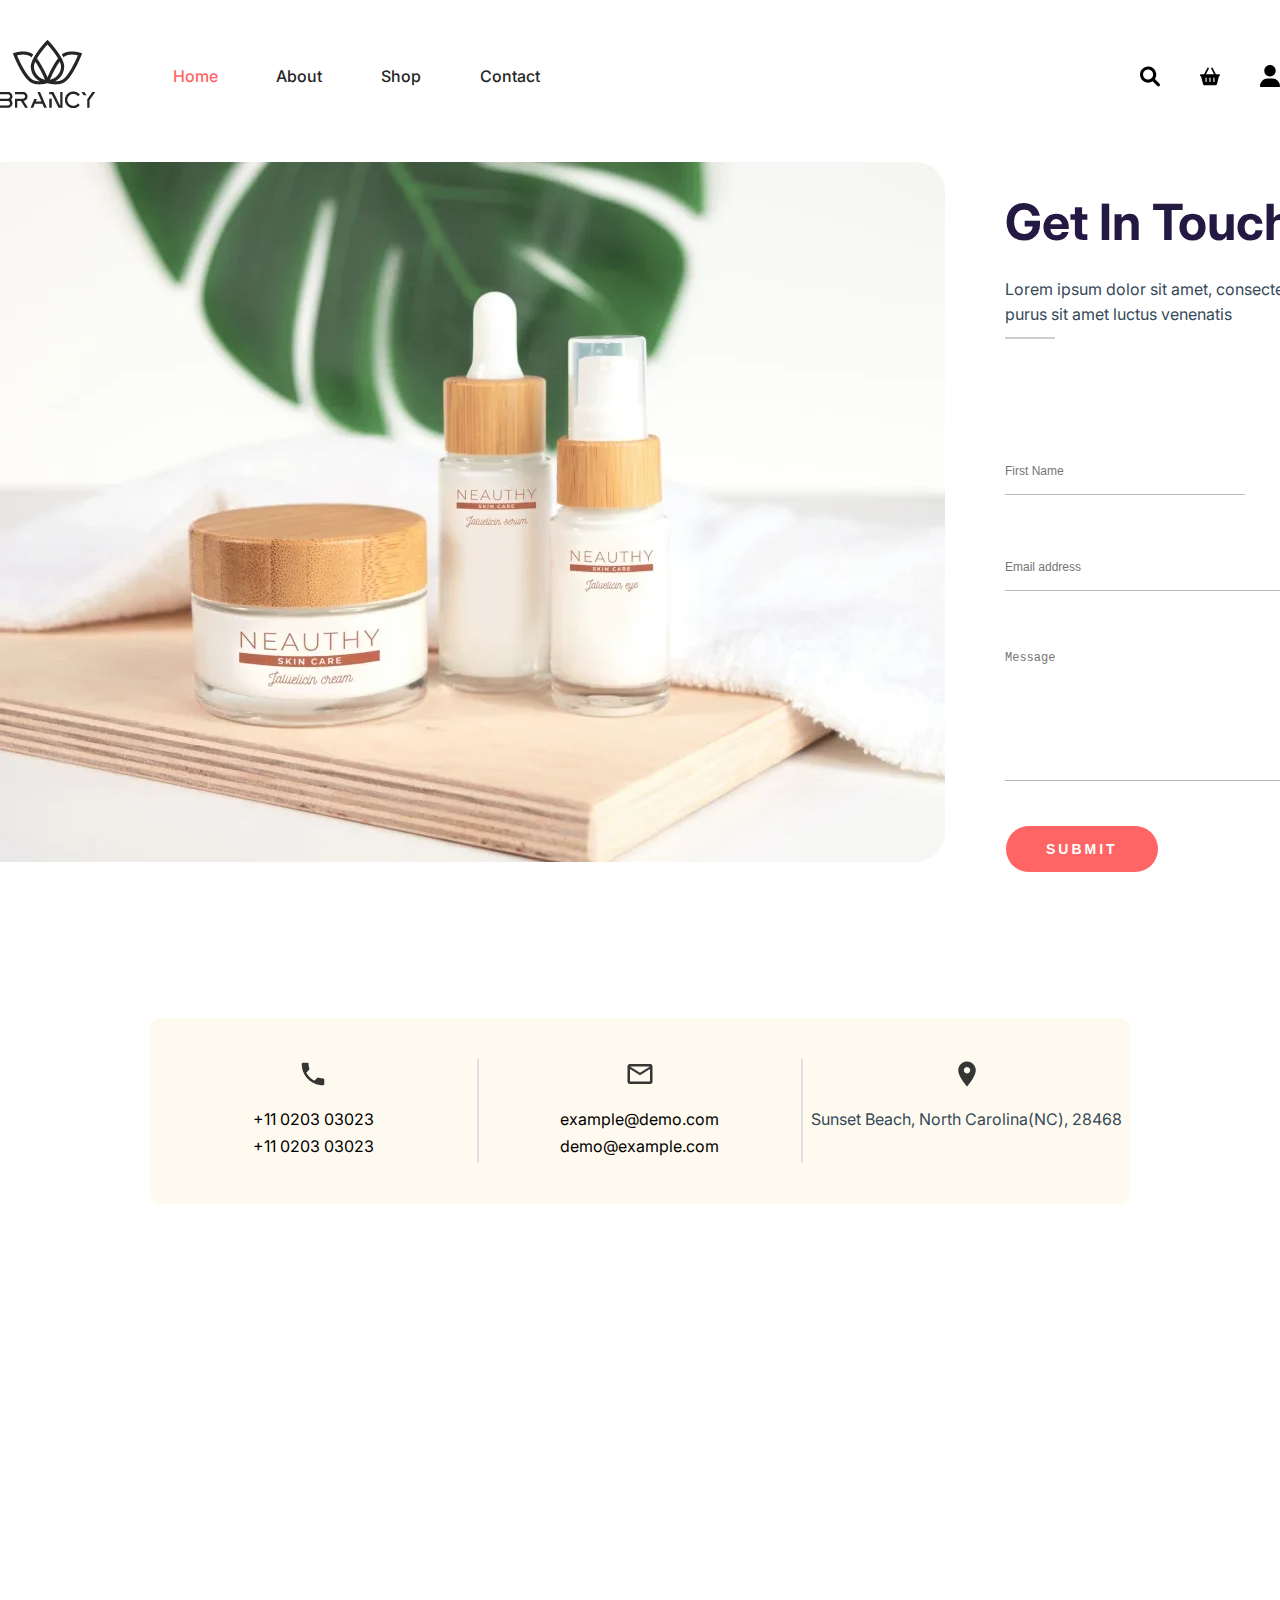
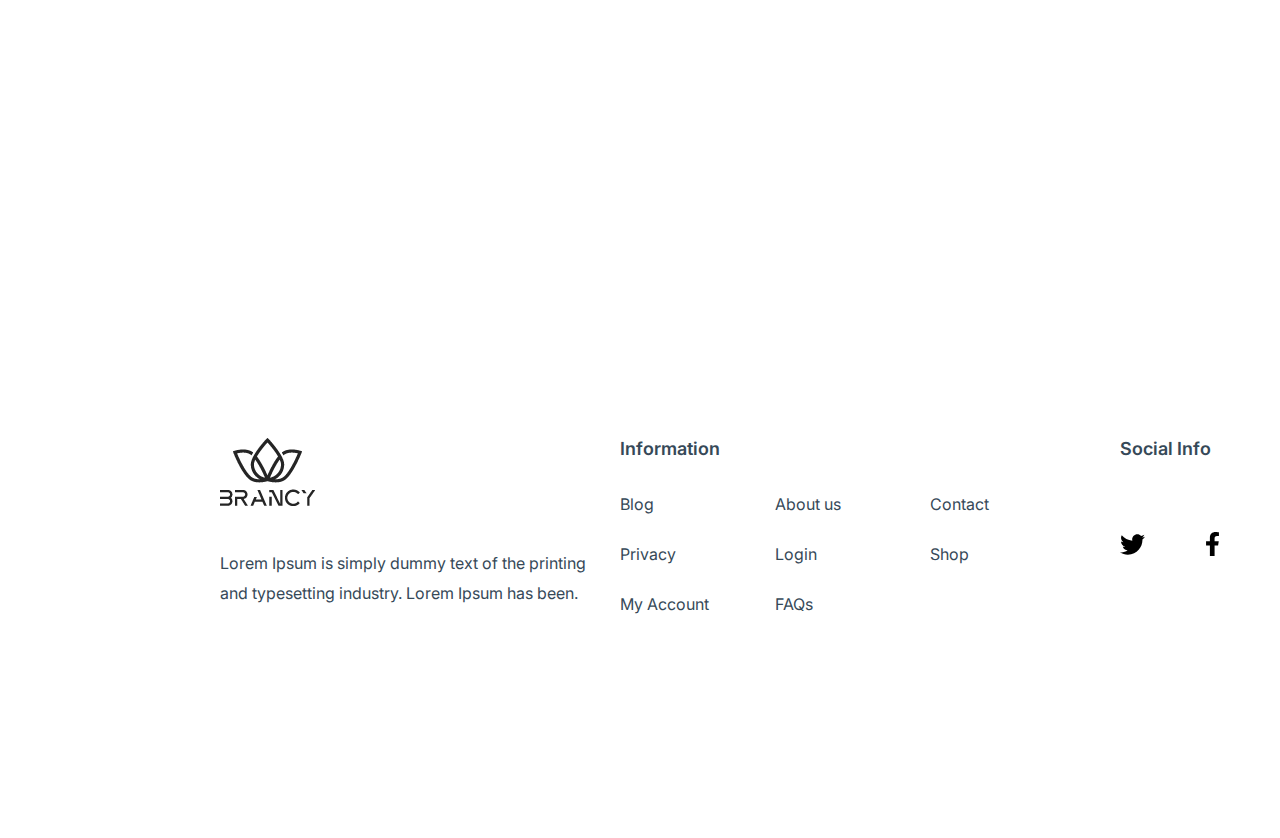
<file: site/contact.html>
<!DOCTYPE html>
<html lang="en">
<head>
    <meta charset="UTF-8">
    <meta http-equiv="X-UA-Compatible" content="IE=edge">
    <meta name="viewport" content="width=device-width, initial-scale=1.0">
    <title>Document</title>
    <link rel="stylesheet" href="css/contact.css">
</head>
<body>
      <!-- START Header Top -->
      <header class="header-top container">
        <div class="header-left">
            <div class="header-logo">
                <img src="img/asset 0.webp" alt="" />
            </div>
            <nav class="header-menu">
                <ul>
                    <li class="active"><a href="/">Home</a></li>
                    <li><a href="About.html">About</a></li>
                    <li><a href="/prodect.html">Shop</a></li>
                    <li><a href="contact.html">Contact</a></li>
                </ul>
            </nav>
        </div>

        <div class="header-right">
            <svg xmlns="http://www.w3.org/2000/svg" viewBox="0 0 512 512">
                <path
                    d="M500.3 443.7l-119.7-119.7c27.22-40.41 40.65-90.9 33.46-144.7C401.8 87.79 326.8 13.32 235.2 1.723C99.01-15.51-15.51 99.01 1.724 235.2c11.6 91.64 86.08 166.7 177.6 178.9c53.8 7.189 104.3-6.236 144.7-33.46l119.7 119.7c15.62 15.62 40.95 15.62 56.57 0C515.9 484.7 515.9 459.3 500.3 443.7zM79.1 208c0-70.58 57.42-128 128-128s128 57.42 128 128c0 70.58-57.42 128-128 128S79.1 278.6 79.1 208z"
                />
            </svg>

            <svg xmlns="http://www.w3.org/2000/svg" viewBox="0 0 576 512">
                <path
                    d="M171.7 191.1H404.3L322.7 35.07C316.6 23.31 321.2 8.821 332.9 2.706C344.7-3.409 359.2 1.167 365.3 12.93L458.4 191.1H544C561.7 191.1 576 206.3 576 223.1C576 241.7 561.7 255.1 544 255.1L492.1 463.5C484.1 492 459.4 512 430 512H145.1C116.6 512 91 492 83.88 463.5L32 255.1C14.33 255.1 0 241.7 0 223.1C0 206.3 14.33 191.1 32 191.1H117.6L210.7 12.93C216.8 1.167 231.3-3.409 243.1 2.706C254.8 8.821 259.4 23.31 253.3 35.07L171.7 191.1zM191.1 303.1C191.1 295.1 184.8 287.1 175.1 287.1C167.2 287.1 159.1 295.1 159.1 303.1V399.1C159.1 408.8 167.2 415.1 175.1 415.1C184.8 415.1 191.1 408.8 191.1 399.1V303.1zM271.1 303.1V399.1C271.1 408.8 279.2 415.1 287.1 415.1C296.8 415.1 304 408.8 304 399.1V303.1C304 295.1 296.8 287.1 287.1 287.1C279.2 287.1 271.1 295.1 271.1 303.1zM416 303.1C416 295.1 408.8 287.1 400 287.1C391.2 287.1 384 295.1 384 303.1V399.1C384 408.8 391.2 415.1 400 415.1C408.8 415.1 416 408.8 416 399.1V303.1z"
                />
            </svg>

            <svg xmlns="http://www.w3.org/2000/svg" viewBox="0 0 448 512">
                <path
                    d="M224 256c70.7 0 128-57.31 128-128s-57.3-128-128-128C153.3 0 96 57.31 96 128S153.3 256 224 256zM274.7 304H173.3C77.61 304 0 381.6 0 477.3c0 19.14 15.52 34.67 34.66 34.67h378.7C432.5 512 448 496.5 448 477.3C448 381.6 370.4 304 274.7 304z"
                />
            </svg>
        </div>
    </header>
    <!-- END Header Top -->
    <!---------End section-contact  ---------->
    <section class="contact">
        <div class="contact-main">
            <div class="contact-img">
                    <img src="img/contact.webp" alt="">
            </div>
                <div class="contact-cont">
                    <div class="contact-top">
                        <h2 class="titile"> get in touch</h2>
                            <p>Lorem ipsum dolor sit amet, consectetur adipiscing aliquam, purus sit amet luctus venenatis</p>
                        <div class="line"></div>
                </div>
                <div class="contact-buttom">
                    <form>
                        <div class="form-row">
                            <div class="forst-n">
                                <input class="forst-name" type="text" placeholder="First Name">
                            </div>
                            <div class="last-n">
                                <input class="last-name" type="text" placeholder="Last Name">
                            </div>
                        </div>
                        <div class="email">

                            <input class="emaill" type="email" placeholder="Email address">
                        </div>
                        <div class="msj">
                            <textarea class="text-msj" placeholder="Message"></textarea>
                        </div>
                        <div class="btn">
                            <button>submit</button>
                        </div>
                    </form>
                </div>
        </div>
    </section>
    <!---------End section-contact  ---------->
    <!---------Start section-p  ---------->
    <section class="contact-zone">
        <div class="container-padding ">
            <div class="container-info">
                <div class="info"> 
                    <img src="img/call.webp" alt="">
                    <a href="#">+11 0203 03023</a>
                    <a href="#">+11 0203 03023</a>
                </div>
                <div class="info">
                    <img src="img/msj.webp" alt="">
                    <a href="#">example@demo.com</a>
                    <a href="#">demo@example.com</a>
                </div>
                <div class="info">
                    <img src="img/loc.webp" alt="">
                    <p>Sunset Beach, North Carolina(NC), 28468</p>
                </div>
            </div>
        </div>
    </section>
    <!---------End section-p  ---------->
    <!---------Start section-map  ---------->
    <section>
        <iframe src="https://www.google.com/maps/embed?pb=!1m23!1m12!1m3!1d50431.941511182566!2d144.99807691479975!3d-37.81355460864125!2m3!1f0!2f0!3f0!3m2!1i1024!2i768!4f13.1!4m8!3e6!4m0!4m5!1s0x6ad646b5d2ba4df7%3A0x4045675218ccd90!2sMelbourne%20Victoria%20Australia!3m2!1d-37.8136276!2d144.96305759999998!5e0!3m2!1sar!2sma!4v1652389994789!5m2!1sar!2sma" width="100%" height="600" style="border:0;" allowfullscreen="" loading="lazy" referrerpolicy="no-referrer-when-downgrade"></iframe>
    </section>
    <!---------End section-map  ---------->
    <!---------Start section-footer  ---------->

    <footer>
        <div class="footer-main">
            <div class="container-padding">
                <dir class="row">
                    <div class="row-right-footer">
                        <div class="row-right-content">
                            <a class="row-logo" href="#">
                                <img src="img/asset 0.webp" alt="">
                            </a>
                            <p class="end-p">Lorem Ipsum is simply dummy text of the printing and typesetting industry. Lorem Ipsum has been.</p>
                        </div>
                    </div>
                    <div class="row-center">
                        <div class="row-center-content">
                            <h4>Information</h4>
                            <ul>
                                <li>
                                    <a href="#">Blog</a>
                                </li>
                                <li>
                                    <a href="#"> About us</a>
                                </li>
                                <li>
                                    <a href="#">Contact</a>
                                </li>
                                <li>
                                    <a href="#">Privacy</a>
                                </li>
                                <li>
                                    <a href="#">Login</a>
                                </li>
                                <li>
                                    <a href="#">Shop</a>
                                </li>
                                <li>
                                    <a href="#">My Account</a>
                                </li>
                                <li>
                                    <a href="#">FAQs</a>
                                </li>
                            </ul>
                        </div>
                    </div>
                    <div class="row-left-footer">
                        <div class="row-left-footer-content">
                            <h4>Social Info</h4>
                        </div>
                        <div class="social">
                            <a class="tw" href="#"><svg xmlns="http://www.w3.org/2000/svg" viewBox="0 0 512 512"><path d="M459.37 151.716c.325 4.548.325 9.097.325 13.645 0 138.72-105.583 298.558-298.558 298.558-59.452 0-114.68-17.219-161.137-47.106 8.447.974 16.568 1.299 25.34 1.299 49.055 0 94.213-16.568 130.274-44.832-46.132-.975-84.792-31.188-98.112-72.772 6.498.974 12.995 1.624 19.818 1.624 9.421 0 18.843-1.3 27.614-3.573-48.081-9.747-84.143-51.98-84.143-102.985v-1.299c13.969 7.797 30.214 12.67 47.431 13.319-28.264-18.843-46.781-51.005-46.781-87.391 0-19.492 5.197-37.36 14.294-52.954 51.655 63.675 129.3 105.258 216.365 109.807-1.624-7.797-2.599-15.918-2.599-24.04 0-57.828 46.782-104.934 104.934-104.934 30.213 0 57.502 12.67 76.67 33.137 23.715-4.548 46.456-13.32 66.599-25.34-7.798 24.366-24.366 44.833-46.132 57.827 21.117-2.273 41.584-8.122 60.426-16.243-14.292 20.791-32.161 39.308-52.628 54.253z"/></svg></a>
                            <a class="fc" href="#"><svg xmlns="http://www.w3.org/2000/svg" viewBox="0 0 320 512"><path d="M279.14 288l14.22-92.66h-88.91v-60.13c0-25.35 12.42-50.06 52.24-50.06h40.42V6.26S260.43 0 225.36 0c-73.22 0-121.08 44.38-121.08 124.72v70.62H22.89V288h81.39v224h100.17V288z"/></svg></a>
                            <a class="pi" href="#"><svg xmlns="http://www.w3.org/2000/svg" viewBox="0 0 384 512"><path d="M204 6.5C101.4 6.5 0 74.9 0 185.6 0 256 39.6 296 63.6 296c9.9 0 15.6-27.6 15.6-35.4 0-9.3-23.7-29.1-23.7-67.8 0-80.4 61.2-137.4 140.4-137.4 68.1 0 118.5 38.7 118.5 109.8 0 53.1-21.3 152.7-90.3 152.7-24.9 0-46.2-18-46.2-43.8 0-37.8 26.4-74.4 26.4-113.4 0-66.2-93.9-54.2-93.9 25.8 0 16.8 2.1 35.4 9.6 50.7-13.8 59.4-42 147.9-42 209.1 0 18.9 2.7 37.5 4.5 56.4 3.4 3.8 1.7 3.4 6.9 1.5 50.4-69 48.6-82.5 71.4-172.8 12.3 23.4 44.1 36 69.3 36 106.2 0 153.9-103.5 153.9-196.8C384 71.3 298.2 6.5 204 6.5z"/></svg></a>
                        </div>
                    </div>
                </dir>
            </div>
        </div>
    </footer>
    <!---------End section-footer ---------->
    <script src="js/jquery-3.6.0.min.js"></script>
        <script>
            $(function(){
                  // Menu Fixed
$(window).scroll(function(){
    if($(window).scrollTop()>=400){
        $('.header-top').addClass("menu-fixed")
    }else{
        $('.header-top').removeClass("menu-fixed")
    }
})
            })
        </script>
</body>
</html>
</file>
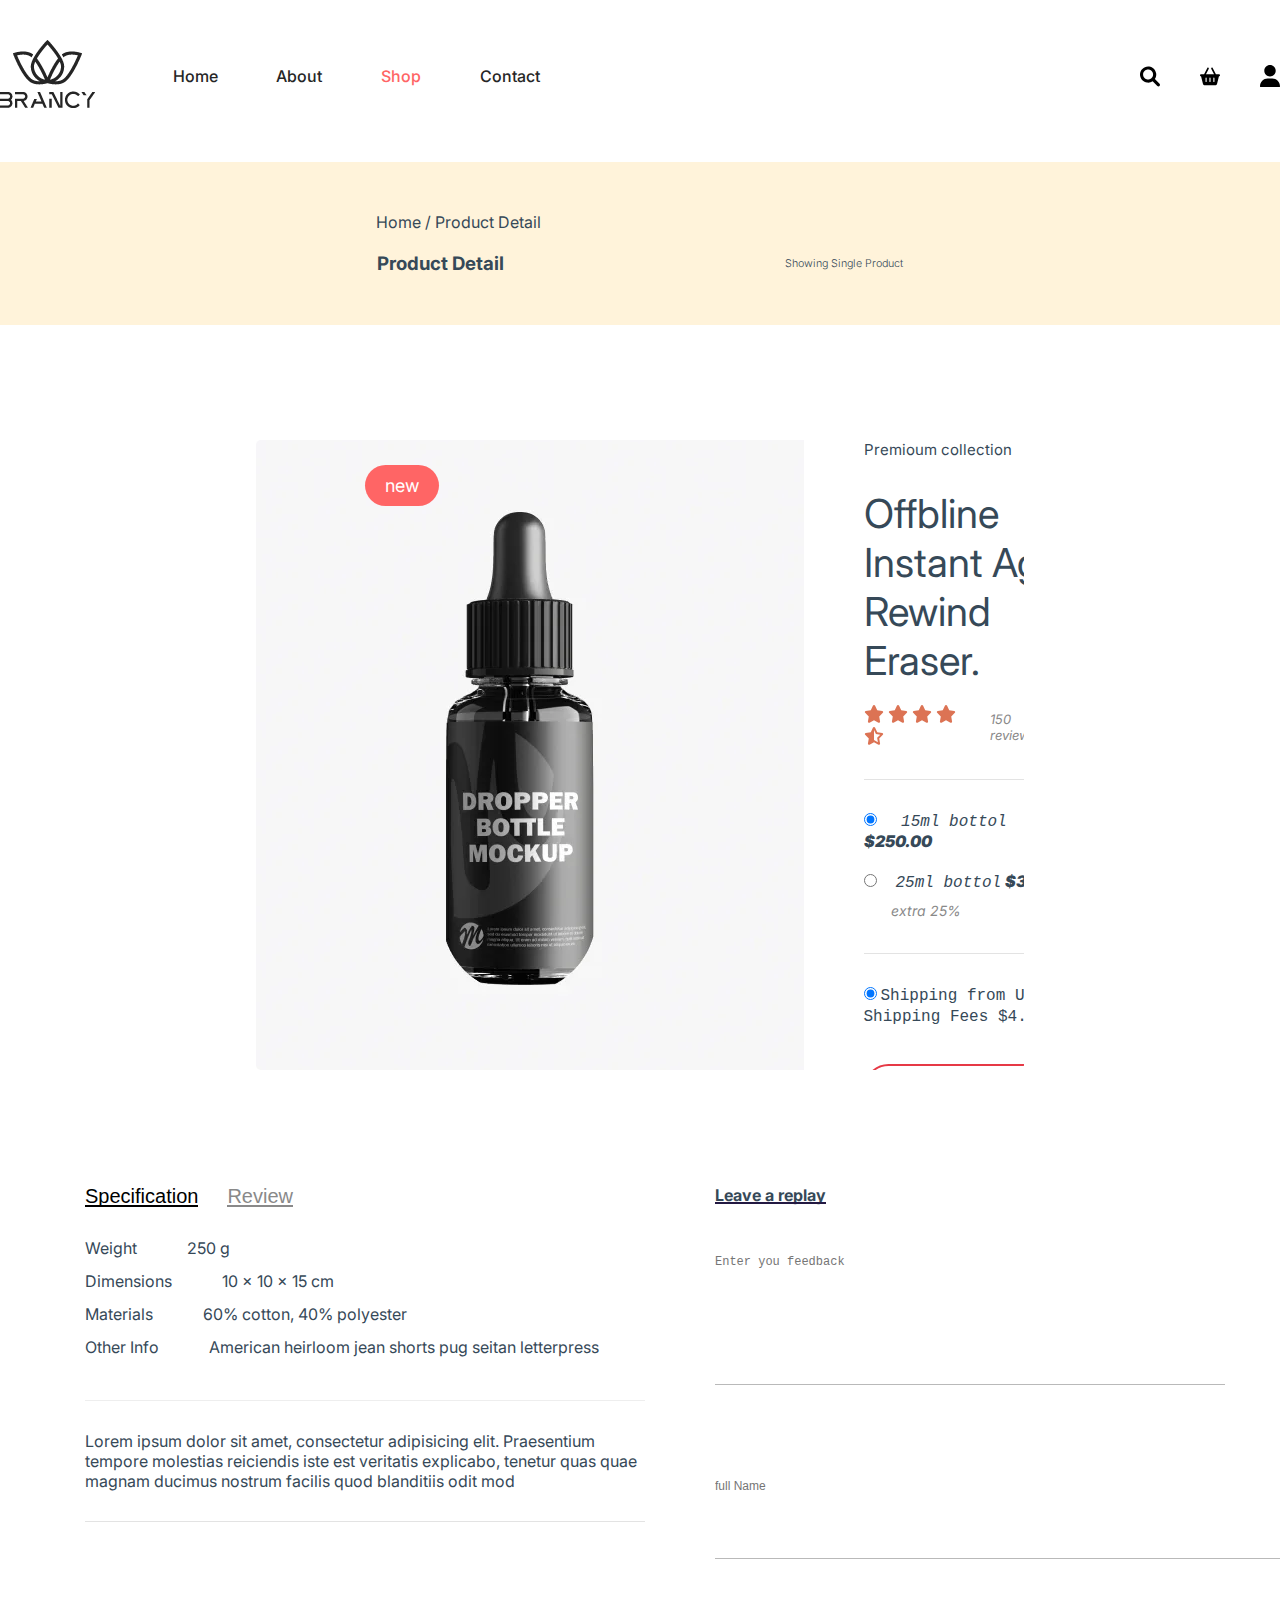
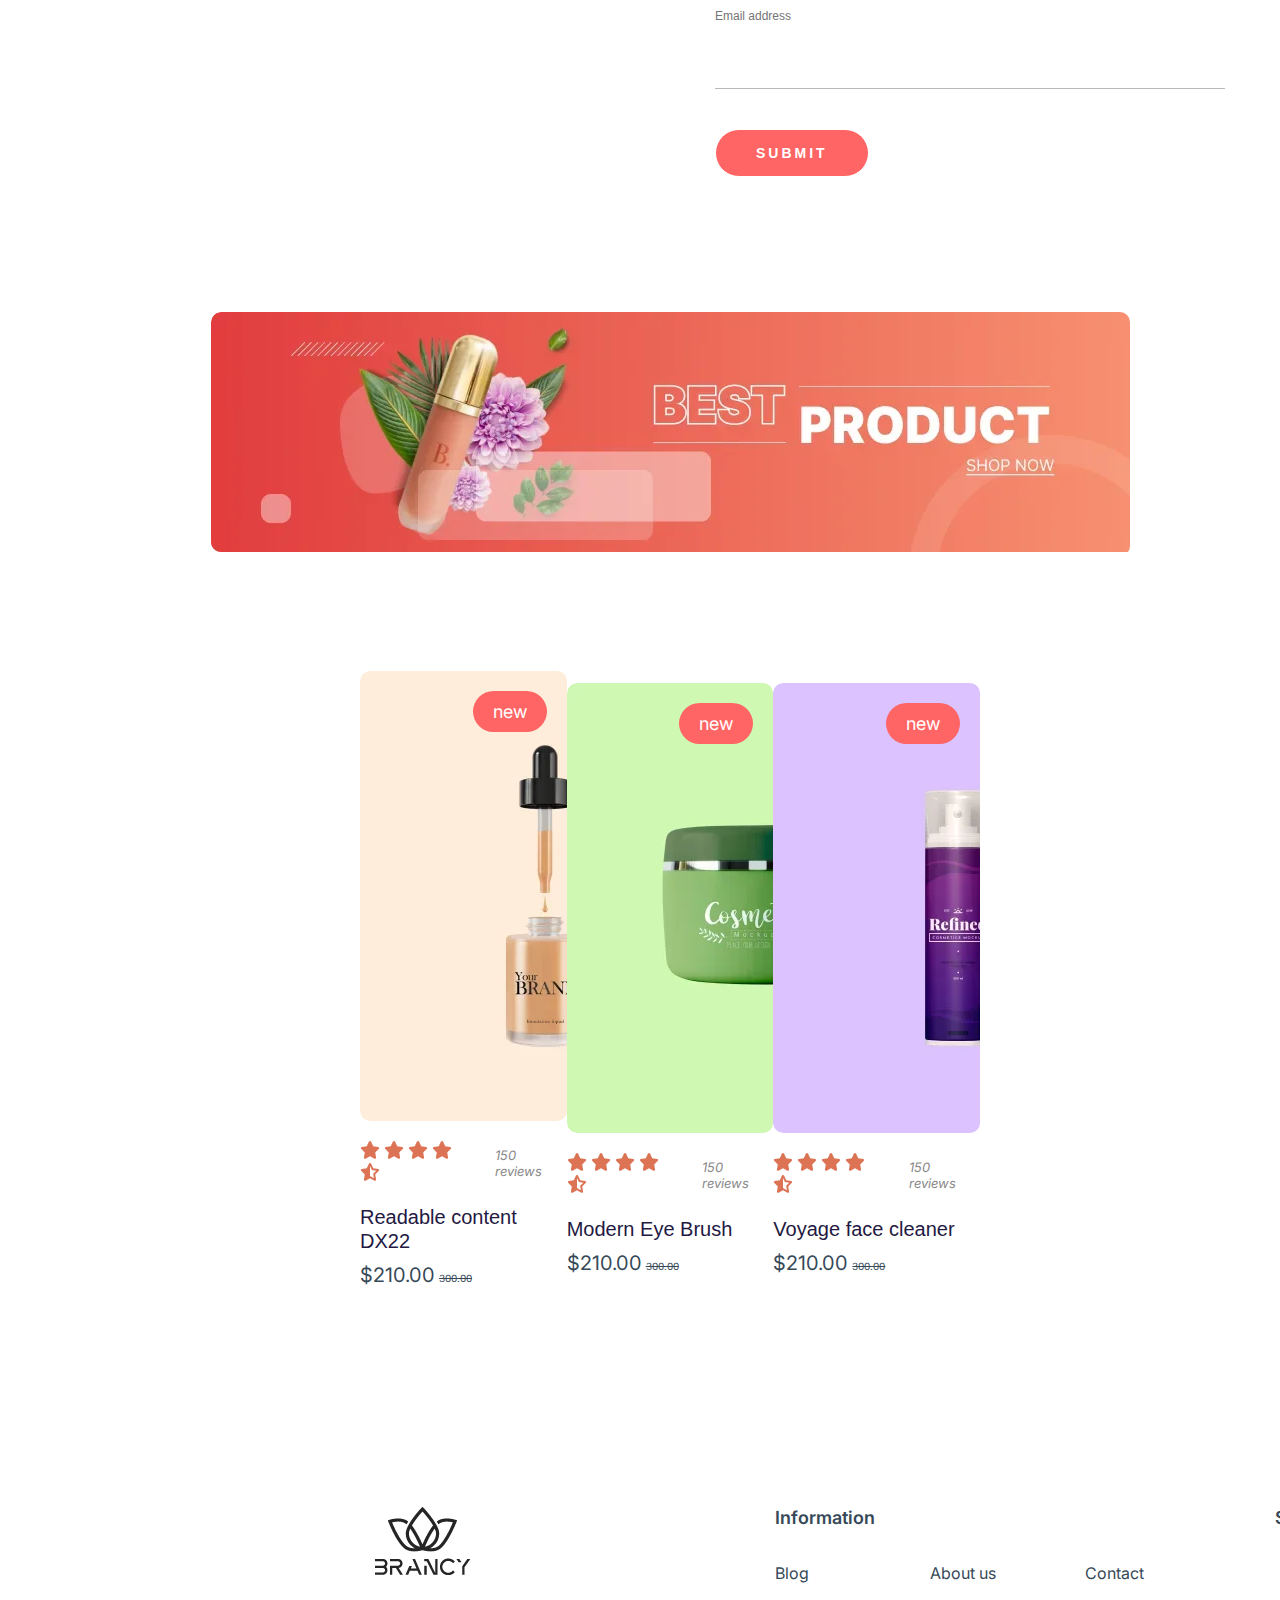
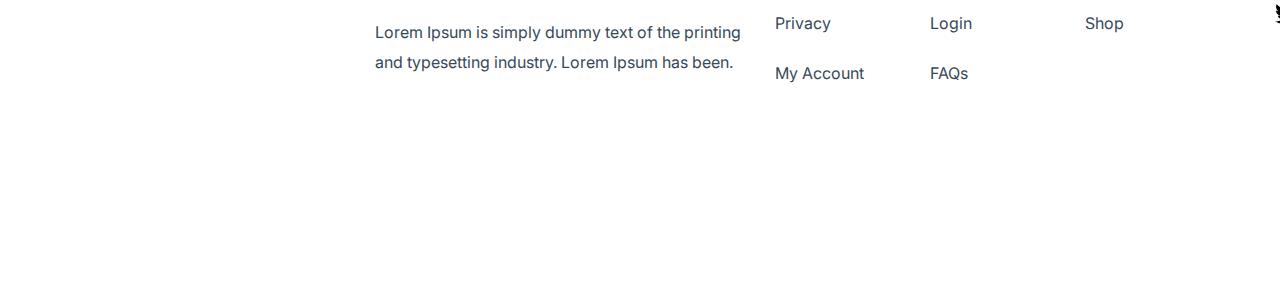
<file: site/prodect.html>
<!DOCTYPE html>
<html lang="en">
<head>
    <meta charset="UTF-8">
    <meta http-equiv="X-UA-Compatible" content="IE=edge">
    <meta name="viewport" content="width=device-width, initial-scale=1.0">
    <title>Document</title>
    <link rel="stylesheet" href="css/prodect.css">
</head>
<body>
    <!-- START Header Top -->
    <header class="header-top container">
        <div class="header-left">
            <div class="header-logo">
                <img src="img/asset 0.webp" alt="" />
            </div>
            <nav class="header-menu">
                <ul>
                    <li><a href="/index.html">Home</a></li>
                    <li><a href="About.html">About</a></li>
                    <li class="active"><a href="/prodect.html">Shop</a></li>
                    <li><a href="contact.html">Contact</a></li>
                </ul>
            </nav>
        </div>

        <div class="header-right">
            <svg xmlns="http://www.w3.org/2000/svg" viewBox="0 0 512 512">
                <path
                    d="M500.3 443.7l-119.7-119.7c27.22-40.41 40.65-90.9 33.46-144.7C401.8 87.79 326.8 13.32 235.2 1.723C99.01-15.51-15.51 99.01 1.724 235.2c11.6 91.64 86.08 166.7 177.6 178.9c53.8 7.189 104.3-6.236 144.7-33.46l119.7 119.7c15.62 15.62 40.95 15.62 56.57 0C515.9 484.7 515.9 459.3 500.3 443.7zM79.1 208c0-70.58 57.42-128 128-128s128 57.42 128 128c0 70.58-57.42 128-128 128S79.1 278.6 79.1 208z"
                />
            </svg>

            <svg xmlns="http://www.w3.org/2000/svg" viewBox="0 0 576 512">
                <path
                    d="M171.7 191.1H404.3L322.7 35.07C316.6 23.31 321.2 8.821 332.9 2.706C344.7-3.409 359.2 1.167 365.3 12.93L458.4 191.1H544C561.7 191.1 576 206.3 576 223.1C576 241.7 561.7 255.1 544 255.1L492.1 463.5C484.1 492 459.4 512 430 512H145.1C116.6 512 91 492 83.88 463.5L32 255.1C14.33 255.1 0 241.7 0 223.1C0 206.3 14.33 191.1 32 191.1H117.6L210.7 12.93C216.8 1.167 231.3-3.409 243.1 2.706C254.8 8.821 259.4 23.31 253.3 35.07L171.7 191.1zM191.1 303.1C191.1 295.1 184.8 287.1 175.1 287.1C167.2 287.1 159.1 295.1 159.1 303.1V399.1C159.1 408.8 167.2 415.1 175.1 415.1C184.8 415.1 191.1 408.8 191.1 399.1V303.1zM271.1 303.1V399.1C271.1 408.8 279.2 415.1 287.1 415.1C296.8 415.1 304 408.8 304 399.1V303.1C304 295.1 296.8 287.1 287.1 287.1C279.2 287.1 271.1 295.1 271.1 303.1zM416 303.1C416 295.1 408.8 287.1 400 287.1C391.2 287.1 384 295.1 384 303.1V399.1C384 408.8 391.2 415.1 400 415.1C408.8 415.1 416 408.8 416 399.1V303.1z"
                />
            </svg>

            <svg xmlns="http://www.w3.org/2000/svg" viewBox="0 0 448 512">
                <path
                    d="M224 256c70.7 0 128-57.31 128-128s-57.3-128-128-128C153.3 0 96 57.31 96 128S153.3 256 224 256zM274.7 304H173.3C77.61 304 0 381.6 0 477.3c0 19.14 15.52 34.67 34.66 34.67h378.7C432.5 512 448 496.5 448 477.3C448 381.6 370.4 304 274.7 304z"
                />
            </svg>
        </div>
    </header>
    <!-- END Header Top -->
    <!-- Start section-color-->
    <section class="spc-top">
        <div class="color">
            <div class="container-padding">
                <div class="T">
                    <a href="">home</a>
                    <span>/</span>
                    <span>Product Detail</span>
                </div>
                <div class="t-flex">
                    <div><h3>Product Detail</h3></div>
                    <div>
                        <h6 class="lm">Showing Single Product</h6>
                    </div>
                </div>
            </div>
        </div>
    </section>
    <section class="spec">
            <div class="popup-prodact">
                <div class="popup-left">
                    <img src="img/b.webp" alt="">
                    <span class="new">new</span>
                </div>
                <div class="popup-right">
                    <h5>Premioum collection</h5>
                    <h3 class="r">Offbline Instant Age Rewind Eraser.</h3>
                    <div class="prodect-reting popup">
                        <div class="stars">
                        <svg xmlns="http://www.w3.org/2000/svg" viewBox="0 0 576 512">><path d="M381.2 150.3L524.9 171.5C536.8 173.2 546.8 181.6 550.6 193.1C554.4 204.7 551.3 217.3 542.7 225.9L438.5 328.1L463.1 474.7C465.1 486.7 460.2 498.9 450.2 506C440.3 513.1 427.2 514 416.5 508.3L288.1 439.8L159.8 508.3C149 514 135.9 513.1 126 506C116.1 498.9 111.1 486.7 113.2 474.7L137.8 328.1L33.58 225.9C24.97 217.3 21.91 204.7 25.69 193.1C29.46 181.6 39.43 173.2 51.42 171.5L195 150.3L259.4 17.97C264.7 6.954 275.9-.0391 288.1-.0391C300.4-.0391 311.6 6.954 316.9 17.97L381.2 150.3z"/></svg>
                        <svg xmlns="http://www.w3.org/2000/svg" viewBox="0 0 576 512">><path d="M381.2 150.3L524.9 171.5C536.8 173.2 546.8 181.6 550.6 193.1C554.4 204.7 551.3 217.3 542.7 225.9L438.5 328.1L463.1 474.7C465.1 486.7 460.2 498.9 450.2 506C440.3 513.1 427.2 514 416.5 508.3L288.1 439.8L159.8 508.3C149 514 135.9 513.1 126 506C116.1 498.9 111.1 486.7 113.2 474.7L137.8 328.1L33.58 225.9C24.97 217.3 21.91 204.7 25.69 193.1C29.46 181.6 39.43 173.2 51.42 171.5L195 150.3L259.4 17.97C264.7 6.954 275.9-.0391 288.1-.0391C300.4-.0391 311.6 6.954 316.9 17.97L381.2 150.3z"/></svg>
                        <svg xmlns="http://www.w3.org/2000/svg" viewBox="0 0 576 512">><path d="M381.2 150.3L524.9 171.5C536.8 173.2 546.8 181.6 550.6 193.1C554.4 204.7 551.3 217.3 542.7 225.9L438.5 328.1L463.1 474.7C465.1 486.7 460.2 498.9 450.2 506C440.3 513.1 427.2 514 416.5 508.3L288.1 439.8L159.8 508.3C149 514 135.9 513.1 126 506C116.1 498.9 111.1 486.7 113.2 474.7L137.8 328.1L33.58 225.9C24.97 217.3 21.91 204.7 25.69 193.1C29.46 181.6 39.43 173.2 51.42 171.5L195 150.3L259.4 17.97C264.7 6.954 275.9-.0391 288.1-.0391C300.4-.0391 311.6 6.954 316.9 17.97L381.2 150.3z"/></svg>
                        <svg xmlns="http://www.w3.org/2000/svg" viewBox="0 0 576 512">><path d="M381.2 150.3L524.9 171.5C536.8 173.2 546.8 181.6 550.6 193.1C554.4 204.7 551.3 217.3 542.7 225.9L438.5 328.1L463.1 474.7C465.1 486.7 460.2 498.9 450.2 506C440.3 513.1 427.2 514 416.5 508.3L288.1 439.8L159.8 508.3C149 514 135.9 513.1 126 506C116.1 498.9 111.1 486.7 113.2 474.7L137.8 328.1L33.58 225.9C24.97 217.3 21.91 204.7 25.69 193.1C29.46 181.6 39.43 173.2 51.42 171.5L195 150.3L259.4 17.97C264.7 6.954 275.9-.0391 288.1-.0391C300.4-.0391 311.6 6.954 316.9 17.97L381.2 150.3z"/></svg>
                        <svg xmlns="http://www.w3.org/2000/svg" viewBox="0 0 576 512"><path d="M463.1 474.7C465.1 486.7 460.2 498.9 450.2 506C440.3 513.1 427.2 514 416.5 508.3L288.1 439.8L159.8 508.3C149 514 135.9 513.1 126 506C116.1 498.9 111.1 486.7 113.2 474.7L137.8 328.1L33.58 225.9C24.97 217.3 21.91 204.7 25.69 193.1C29.46 181.6 39.43 173.2 51.42 171.5L195 150.3L259.4 17.97C264.7 6.954 275.9-.0391 288.1-.0391C300.4-.0391 311.6 6.954 316.9 17.97L381.2 150.3L524.9 171.5C536.8 173.2 546.8 181.6 550.6 193.1C554.4 204.7 551.3 217.3 542.7 225.9L438.5 328.1L463.1 474.7zM288 376.4L288.1 376.3L399.7 435.9L378.4 309.6L469.2 219.8L343.8 201.4L288.1 86.85L288 87.14V376.4z"/></svg>
                        </div>
                        <div class="reviews"> 150 reviews</div>
                    </div>
                    <div class="border">
                        <div class="in">
                            <input type="radio" name="size" checked><samp> 15ml bottol</samp>
                            <span> $250.00</span>
                        </div>
                        <div class="in">
                            <input type="radio" name="size"> <samp> 25ml bottol</samp>
                            <span> $350.00</span>
                            <h6>extra 25%</h6>
                        </div>
                    </div>
                    <div class="a">
                        <input type="radio" checked> <samp>Shipping from USA, Shipping Fees $4.22</samp>
                    </div>
                    <div class="co">
                        <div class="coo">
                            <input type="text" value="01">
                            <div class="plus">+</div>
                            <div class="minus">-</div>
                        </div>
                    </div>
                    <div class="popup-bo">
                        <h4>$254.22</h4>
                        <button class="btn-heart">
                            <svg xmlns="http://www.w3.org/2000/svg"  fill="none" viewBox="0 0 24 24" stroke="currentColor" stroke-width="2">
                                <path stroke-linecap="round" stroke-linejoin="round" d="M4.318 6.318a4.5 4.5 0 000 6.364L12 20.364l7.682-7.682a4.5 4.5 0 00-6.364-6.364L12 7.636l-1.318-1.318a4.5 4.5 0 00-6.364 0z" />
                            </svg>    
                        </button>
                        <button class="add">Add to cart</button>
                    </div>
                </div>
            </div>
    </section>
    <section>
        
        <div class="popup-pro">
            <div class="popup-left">
                <div class="titir-fle">
                <button class="btn-left add active">Specification</button>
                <button class="btn-right add  ">Review</button>
                <div class="hd">
                    <div class="bg-co">
                        <div class="flex-t">
                        <img src="img/fac1.webp" alt="">
                            <div class="fl">
                                    <span>Tomas Dos</span>
                                    <span>Delveloper</span>
                        <div class="prodect-reting popup">
                            <div class="stars">
                            <svg xmlns="http://www.w3.org/2000/svg" viewBox="0 0 576 512">><path d="M381.2 150.3L524.9 171.5C536.8 173.2 546.8 181.6 550.6 193.1C554.4 204.7 551.3 217.3 542.7 225.9L438.5 328.1L463.1 474.7C465.1 486.7 460.2 498.9 450.2 506C440.3 513.1 427.2 514 416.5 508.3L288.1 439.8L159.8 508.3C149 514 135.9 513.1 126 506C116.1 498.9 111.1 486.7 113.2 474.7L137.8 328.1L33.58 225.9C24.97 217.3 21.91 204.7 25.69 193.1C29.46 181.6 39.43 173.2 51.42 171.5L195 150.3L259.4 17.97C264.7 6.954 275.9-.0391 288.1-.0391C300.4-.0391 311.6 6.954 316.9 17.97L381.2 150.3z"/></svg>
                            <svg xmlns="http://www.w3.org/2000/svg" viewBox="0 0 576 512">><path d="M381.2 150.3L524.9 171.5C536.8 173.2 546.8 181.6 550.6 193.1C554.4 204.7 551.3 217.3 542.7 225.9L438.5 328.1L463.1 474.7C465.1 486.7 460.2 498.9 450.2 506C440.3 513.1 427.2 514 416.5 508.3L288.1 439.8L159.8 508.3C149 514 135.9 513.1 126 506C116.1 498.9 111.1 486.7 113.2 474.7L137.8 328.1L33.58 225.9C24.97 217.3 21.91 204.7 25.69 193.1C29.46 181.6 39.43 173.2 51.42 171.5L195 150.3L259.4 17.97C264.7 6.954 275.9-.0391 288.1-.0391C300.4-.0391 311.6 6.954 316.9 17.97L381.2 150.3z"/></svg>
                            <svg xmlns="http://www.w3.org/2000/svg" viewBox="0 0 576 512">><path d="M381.2 150.3L524.9 171.5C536.8 173.2 546.8 181.6 550.6 193.1C554.4 204.7 551.3 217.3 542.7 225.9L438.5 328.1L463.1 474.7C465.1 486.7 460.2 498.9 450.2 506C440.3 513.1 427.2 514 416.5 508.3L288.1 439.8L159.8 508.3C149 514 135.9 513.1 126 506C116.1 498.9 111.1 486.7 113.2 474.7L137.8 328.1L33.58 225.9C24.97 217.3 21.91 204.7 25.69 193.1C29.46 181.6 39.43 173.2 51.42 171.5L195 150.3L259.4 17.97C264.7 6.954 275.9-.0391 288.1-.0391C300.4-.0391 311.6 6.954 316.9 17.97L381.2 150.3z"/></svg>
                            <svg xmlns="http://www.w3.org/2000/svg" viewBox="0 0 576 512">><path d="M381.2 150.3L524.9 171.5C536.8 173.2 546.8 181.6 550.6 193.1C554.4 204.7 551.3 217.3 542.7 225.9L438.5 328.1L463.1 474.7C465.1 486.7 460.2 498.9 450.2 506C440.3 513.1 427.2 514 416.5 508.3L288.1 439.8L159.8 508.3C149 514 135.9 513.1 126 506C116.1 498.9 111.1 486.7 113.2 474.7L137.8 328.1L33.58 225.9C24.97 217.3 21.91 204.7 25.69 193.1C29.46 181.6 39.43 173.2 51.42 171.5L195 150.3L259.4 17.97C264.7 6.954 275.9-.0391 288.1-.0391C300.4-.0391 311.6 6.954 316.9 17.97L381.2 150.3z"/></svg>
                            <svg xmlns="http://www.w3.org/2000/svg" viewBox="0 0 576 512"><path d="M463.1 474.7C465.1 486.7 460.2 498.9 450.2 506C440.3 513.1 427.2 514 416.5 508.3L288.1 439.8L159.8 508.3C149 514 135.9 513.1 126 506C116.1 498.9 111.1 486.7 113.2 474.7L137.8 328.1L33.58 225.9C24.97 217.3 21.91 204.7 25.69 193.1C29.46 181.6 39.43 173.2 51.42 171.5L195 150.3L259.4 17.97C264.7 6.954 275.9-.0391 288.1-.0391C300.4-.0391 311.6 6.954 316.9 17.97L381.2 150.3L524.9 171.5C536.8 173.2 546.8 181.6 550.6 193.1C554.4 204.7 551.3 217.3 542.7 225.9L438.5 328.1L463.1 474.7zM288 376.4L288.1 376.3L399.7 435.9L378.4 309.6L469.2 219.8L343.8 201.4L288.1 86.85L288 87.14V376.4z"/></svg>
                            </div>
                        </div>
                    </div>
                    </div>
                    <p class="mar-bt">Lorem ipsum dolor sit amet, consectetur adipisicing elit. Praesentium tempore molestias reiciendis iste est veritatis explicabo, tenetur quas quae magnam ducimus nostrum facilis quod blanditiis odit mod</p>
                </div>
                <div class="bg-co">
                    <div class="flex-t">
                    <img src="img/fec2.webp" alt="">
                        <div class="fl">
                                <span>Tomas Dos</span>
                                <span>Delveloper</span>
                    <div class="prodect-reting popup">
                        <div class="stars">
                        <svg xmlns="http://www.w3.org/2000/svg" viewBox="0 0 576 512">><path d="M381.2 150.3L524.9 171.5C536.8 173.2 546.8 181.6 550.6 193.1C554.4 204.7 551.3 217.3 542.7 225.9L438.5 328.1L463.1 474.7C465.1 486.7 460.2 498.9 450.2 506C440.3 513.1 427.2 514 416.5 508.3L288.1 439.8L159.8 508.3C149 514 135.9 513.1 126 506C116.1 498.9 111.1 486.7 113.2 474.7L137.8 328.1L33.58 225.9C24.97 217.3 21.91 204.7 25.69 193.1C29.46 181.6 39.43 173.2 51.42 171.5L195 150.3L259.4 17.97C264.7 6.954 275.9-.0391 288.1-.0391C300.4-.0391 311.6 6.954 316.9 17.97L381.2 150.3z"/></svg>
                        <svg xmlns="http://www.w3.org/2000/svg" viewBox="0 0 576 512">><path d="M381.2 150.3L524.9 171.5C536.8 173.2 546.8 181.6 550.6 193.1C554.4 204.7 551.3 217.3 542.7 225.9L438.5 328.1L463.1 474.7C465.1 486.7 460.2 498.9 450.2 506C440.3 513.1 427.2 514 416.5 508.3L288.1 439.8L159.8 508.3C149 514 135.9 513.1 126 506C116.1 498.9 111.1 486.7 113.2 474.7L137.8 328.1L33.58 225.9C24.97 217.3 21.91 204.7 25.69 193.1C29.46 181.6 39.43 173.2 51.42 171.5L195 150.3L259.4 17.97C264.7 6.954 275.9-.0391 288.1-.0391C300.4-.0391 311.6 6.954 316.9 17.97L381.2 150.3z"/></svg>
                        <svg xmlns="http://www.w3.org/2000/svg" viewBox="0 0 576 512">><path d="M381.2 150.3L524.9 171.5C536.8 173.2 546.8 181.6 550.6 193.1C554.4 204.7 551.3 217.3 542.7 225.9L438.5 328.1L463.1 474.7C465.1 486.7 460.2 498.9 450.2 506C440.3 513.1 427.2 514 416.5 508.3L288.1 439.8L159.8 508.3C149 514 135.9 513.1 126 506C116.1 498.9 111.1 486.7 113.2 474.7L137.8 328.1L33.58 225.9C24.97 217.3 21.91 204.7 25.69 193.1C29.46 181.6 39.43 173.2 51.42 171.5L195 150.3L259.4 17.97C264.7 6.954 275.9-.0391 288.1-.0391C300.4-.0391 311.6 6.954 316.9 17.97L381.2 150.3z"/></svg>
                        <svg xmlns="http://www.w3.org/2000/svg" viewBox="0 0 576 512">><path d="M381.2 150.3L524.9 171.5C536.8 173.2 546.8 181.6 550.6 193.1C554.4 204.7 551.3 217.3 542.7 225.9L438.5 328.1L463.1 474.7C465.1 486.7 460.2 498.9 450.2 506C440.3 513.1 427.2 514 416.5 508.3L288.1 439.8L159.8 508.3C149 514 135.9 513.1 126 506C116.1 498.9 111.1 486.7 113.2 474.7L137.8 328.1L33.58 225.9C24.97 217.3 21.91 204.7 25.69 193.1C29.46 181.6 39.43 173.2 51.42 171.5L195 150.3L259.4 17.97C264.7 6.954 275.9-.0391 288.1-.0391C300.4-.0391 311.6 6.954 316.9 17.97L381.2 150.3z"/></svg>
                        <svg xmlns="http://www.w3.org/2000/svg" viewBox="0 0 576 512"><path d="M463.1 474.7C465.1 486.7 460.2 498.9 450.2 506C440.3 513.1 427.2 514 416.5 508.3L288.1 439.8L159.8 508.3C149 514 135.9 513.1 126 506C116.1 498.9 111.1 486.7 113.2 474.7L137.8 328.1L33.58 225.9C24.97 217.3 21.91 204.7 25.69 193.1C29.46 181.6 39.43 173.2 51.42 171.5L195 150.3L259.4 17.97C264.7 6.954 275.9-.0391 288.1-.0391C300.4-.0391 311.6 6.954 316.9 17.97L381.2 150.3L524.9 171.5C536.8 173.2 546.8 181.6 550.6 193.1C554.4 204.7 551.3 217.3 542.7 225.9L438.5 328.1L463.1 474.7zM288 376.4L288.1 376.3L399.7 435.9L378.4 309.6L469.2 219.8L343.8 201.4L288.1 86.85L288 87.14V376.4z"/></svg>
                        </div>
                    </div>
                </div>
                </div>
                <p class="mar-bt">Lorem ipsum dolor sit amet, consectetur adipisicing elit. Praesentium tempore molestias reiciendis iste est veritatis explicabo, tenetur quas quae magnam ducimus nostrum facilis quod blanditiis odit mod</p>
            </div>
            <div class="bg-co">
                <div class="flex-t">
                <img src="img/fac3.webp" alt="">
                    <div class="fl">
                            <span>Tomas Dos</span>
                            <span>Delveloper</span>
                <div class="prodect-reting popup">
                    <div class="stars">
                    <svg xmlns="http://www.w3.org/2000/svg" viewBox="0 0 576 512">><path d="M381.2 150.3L524.9 171.5C536.8 173.2 546.8 181.6 550.6 193.1C554.4 204.7 551.3 217.3 542.7 225.9L438.5 328.1L463.1 474.7C465.1 486.7 460.2 498.9 450.2 506C440.3 513.1 427.2 514 416.5 508.3L288.1 439.8L159.8 508.3C149 514 135.9 513.1 126 506C116.1 498.9 111.1 486.7 113.2 474.7L137.8 328.1L33.58 225.9C24.97 217.3 21.91 204.7 25.69 193.1C29.46 181.6 39.43 173.2 51.42 171.5L195 150.3L259.4 17.97C264.7 6.954 275.9-.0391 288.1-.0391C300.4-.0391 311.6 6.954 316.9 17.97L381.2 150.3z"/></svg>
                    <svg xmlns="http://www.w3.org/2000/svg" viewBox="0 0 576 512">><path d="M381.2 150.3L524.9 171.5C536.8 173.2 546.8 181.6 550.6 193.1C554.4 204.7 551.3 217.3 542.7 225.9L438.5 328.1L463.1 474.7C465.1 486.7 460.2 498.9 450.2 506C440.3 513.1 427.2 514 416.5 508.3L288.1 439.8L159.8 508.3C149 514 135.9 513.1 126 506C116.1 498.9 111.1 486.7 113.2 474.7L137.8 328.1L33.58 225.9C24.97 217.3 21.91 204.7 25.69 193.1C29.46 181.6 39.43 173.2 51.42 171.5L195 150.3L259.4 17.97C264.7 6.954 275.9-.0391 288.1-.0391C300.4-.0391 311.6 6.954 316.9 17.97L381.2 150.3z"/></svg>
                    <svg xmlns="http://www.w3.org/2000/svg" viewBox="0 0 576 512">><path d="M381.2 150.3L524.9 171.5C536.8 173.2 546.8 181.6 550.6 193.1C554.4 204.7 551.3 217.3 542.7 225.9L438.5 328.1L463.1 474.7C465.1 486.7 460.2 498.9 450.2 506C440.3 513.1 427.2 514 416.5 508.3L288.1 439.8L159.8 508.3C149 514 135.9 513.1 126 506C116.1 498.9 111.1 486.7 113.2 474.7L137.8 328.1L33.58 225.9C24.97 217.3 21.91 204.7 25.69 193.1C29.46 181.6 39.43 173.2 51.42 171.5L195 150.3L259.4 17.97C264.7 6.954 275.9-.0391 288.1-.0391C300.4-.0391 311.6 6.954 316.9 17.97L381.2 150.3z"/></svg>
                    <svg xmlns="http://www.w3.org/2000/svg" viewBox="0 0 576 512">><path d="M381.2 150.3L524.9 171.5C536.8 173.2 546.8 181.6 550.6 193.1C554.4 204.7 551.3 217.3 542.7 225.9L438.5 328.1L463.1 474.7C465.1 486.7 460.2 498.9 450.2 506C440.3 513.1 427.2 514 416.5 508.3L288.1 439.8L159.8 508.3C149 514 135.9 513.1 126 506C116.1 498.9 111.1 486.7 113.2 474.7L137.8 328.1L33.58 225.9C24.97 217.3 21.91 204.7 25.69 193.1C29.46 181.6 39.43 173.2 51.42 171.5L195 150.3L259.4 17.97C264.7 6.954 275.9-.0391 288.1-.0391C300.4-.0391 311.6 6.954 316.9 17.97L381.2 150.3z"/></svg>
                    <svg xmlns="http://www.w3.org/2000/svg" viewBox="0 0 576 512"><path d="M463.1 474.7C465.1 486.7 460.2 498.9 450.2 506C440.3 513.1 427.2 514 416.5 508.3L288.1 439.8L159.8 508.3C149 514 135.9 513.1 126 506C116.1 498.9 111.1 486.7 113.2 474.7L137.8 328.1L33.58 225.9C24.97 217.3 21.91 204.7 25.69 193.1C29.46 181.6 39.43 173.2 51.42 171.5L195 150.3L259.4 17.97C264.7 6.954 275.9-.0391 288.1-.0391C300.4-.0391 311.6 6.954 316.9 17.97L381.2 150.3L524.9 171.5C536.8 173.2 546.8 181.6 550.6 193.1C554.4 204.7 551.3 217.3 542.7 225.9L438.5 328.1L463.1 474.7zM288 376.4L288.1 376.3L399.7 435.9L378.4 309.6L469.2 219.8L343.8 201.4L288.1 86.85L288 87.14V376.4z"/></svg>
                    </div>
                </div>
            </div>
            </div>
            <p class="mar-bt">Lorem ipsum dolor sit amet, consectetur adipisicing elit. Praesentium tempore molestias reiciendis iste est veritatis explicabo, tenetur quas quae magnam ducimus nostrum facilis quod blanditiis odit mod</p>
        </div>
                </div>
                <div class="hd-a">
                <div class="list">
                    <ul>
                        <li> <span>Weight</span> <p>250 g</p></li>
                        <li> <span>Dimensions</span> <p>10 x 10 x 15 cm</p></li>
                        <li> <span>Materials</span> <p>60% cotton, 40% polyester</p></li>
                        <li> <span>Other Info</span> <p>American heirloom jean shorts pug seitan letterpress</p></li>
                    </ul>
                </div>
                <p class="br-bu">Lorem ipsum dolor sit amet, consectetur adipisicing elit. Praesentium tempore molestias reiciendis iste est veritatis explicabo, tenetur quas quae magnam ducimus nostrum facilis quod blanditiis odit mod</p>
            </div>
            </div>
        </div>
        <div class="popup-right">
            <h4>Leave a replay</h4>
            <div class="msj">
                <textarea class="text-msj" placeholder="Enter you feedback"></textarea>
            </div>
            <div class="contact-butto">
                <form>
                    <div class="form-row">
                        <div class="forst-n">
                            <input class="Enter-fe" type="text" placeholder="full Name">
                        </div>
                    </div>
            <div class="email">
                <input class="emaill" type="email" placeholder="Email address">
        </div>
                    <div class="btn">
                        <button>submit</button>
                    </div>
                </form>
            </div>
            
        </div>
        </div>
    </section>
    <!--  section-img -->
    <section class="sect-spc">
        <div class="container-padding">
            <div class="cen">
                <a class="aft-bef" href=""> 
                    <img src="img/bg-bt.webp" alt="">
                </a>
            </div>
        </div>
    </section>
<!-- section 0000000000000 -->
<section>
    <div class="container-padding">
        <div class="container-prodect">
            <div class="prodect">
                <div class="prodect-img">
                    <a href="#"><img src="img/rrrr.webp" alt=""></a>
                    <div class="prodect-hov">
                        <div class="prodect-btn">
                        <button class="prodect-expand">   <svg xmlns="http://www.w3.org/2000/svg" viewBox="0 0 512 512"><path d="M208 281.4c-12.5-12.5-32.76-12.5-45.26-.002l-78.06 78.07l-30.06-30.06c-6.125-6.125-14.31-9.367-22.63-9.367c-4.125 0-8.279 .7891-12.25 2.43c-11.97 4.953-19.75 16.62-19.75 29.56v135.1C.0013 501.3 10.75 512 24 512h136c12.94 0 24.63-7.797 29.56-19.75c4.969-11.97 2.219-25.72-6.938-34.87l-30.06-30.06l78.06-78.07c12.5-12.49 12.5-32.75 .002-45.25L208 281.4zM487.1 0h-136c-12.94 0-24.63 7.797-29.56 19.75c-4.969 11.97-2.219 25.72 6.938 34.87l30.06 30.06l-78.06 78.07c-12.5 12.5-12.5 32.76 0 45.26l22.62 22.62c12.5 12.5 32.76 12.5 45.26 0l78.06-78.07l30.06 30.06c9.156 9.141 22.87 11.84 34.87 6.937C504.2 184.6 512 172.9 512 159.1V23.1C512 10.74 501.3 0 487.1 0z"/></svg></button>
                            <button class="btn-add">ADD TO CART</button>
                            <button class="btn-heart">
                                <svg xmlns="http://www.w3.org/2000/svg"  fill="none" viewBox="0 0 24 24" stroke="currentColor" stroke-width="2">
                                    <path stroke-linecap="round" stroke-linejoin="round" d="M4.318 6.318a4.5 4.5 0 000 6.364L12 20.364l7.682-7.682a4.5 4.5 0 00-6.364-6.364L12 7.636l-1.318-1.318a4.5 4.5 0 00-6.364 0z" />
                                </svg>    
                            </button>
                        </div>
                    </div>
                </div>
                    
                <span class="new">new</span>
            
                <div class="info-prodect">
                    <div class="prodect-reting">
                        <div class="stars">
                        <svg xmlns="http://www.w3.org/2000/svg" viewBox="0 0 576 512">><path d="M381.2 150.3L524.9 171.5C536.8 173.2 546.8 181.6 550.6 193.1C554.4 204.7 551.3 217.3 542.7 225.9L438.5 328.1L463.1 474.7C465.1 486.7 460.2 498.9 450.2 506C440.3 513.1 427.2 514 416.5 508.3L288.1 439.8L159.8 508.3C149 514 135.9 513.1 126 506C116.1 498.9 111.1 486.7 113.2 474.7L137.8 328.1L33.58 225.9C24.97 217.3 21.91 204.7 25.69 193.1C29.46 181.6 39.43 173.2 51.42 171.5L195 150.3L259.4 17.97C264.7 6.954 275.9-.0391 288.1-.0391C300.4-.0391 311.6 6.954 316.9 17.97L381.2 150.3z"/></svg>
                        <svg xmlns="http://www.w3.org/2000/svg" viewBox="0 0 576 512">><path d="M381.2 150.3L524.9 171.5C536.8 173.2 546.8 181.6 550.6 193.1C554.4 204.7 551.3 217.3 542.7 225.9L438.5 328.1L463.1 474.7C465.1 486.7 460.2 498.9 450.2 506C440.3 513.1 427.2 514 416.5 508.3L288.1 439.8L159.8 508.3C149 514 135.9 513.1 126 506C116.1 498.9 111.1 486.7 113.2 474.7L137.8 328.1L33.58 225.9C24.97 217.3 21.91 204.7 25.69 193.1C29.46 181.6 39.43 173.2 51.42 171.5L195 150.3L259.4 17.97C264.7 6.954 275.9-.0391 288.1-.0391C300.4-.0391 311.6 6.954 316.9 17.97L381.2 150.3z"/></svg>
                        <svg xmlns="http://www.w3.org/2000/svg" viewBox="0 0 576 512">><path d="M381.2 150.3L524.9 171.5C536.8 173.2 546.8 181.6 550.6 193.1C554.4 204.7 551.3 217.3 542.7 225.9L438.5 328.1L463.1 474.7C465.1 486.7 460.2 498.9 450.2 506C440.3 513.1 427.2 514 416.5 508.3L288.1 439.8L159.8 508.3C149 514 135.9 513.1 126 506C116.1 498.9 111.1 486.7 113.2 474.7L137.8 328.1L33.58 225.9C24.97 217.3 21.91 204.7 25.69 193.1C29.46 181.6 39.43 173.2 51.42 171.5L195 150.3L259.4 17.97C264.7 6.954 275.9-.0391 288.1-.0391C300.4-.0391 311.6 6.954 316.9 17.97L381.2 150.3z"/></svg>
                        <svg xmlns="http://www.w3.org/2000/svg" viewBox="0 0 576 512">><path d="M381.2 150.3L524.9 171.5C536.8 173.2 546.8 181.6 550.6 193.1C554.4 204.7 551.3 217.3 542.7 225.9L438.5 328.1L463.1 474.7C465.1 486.7 460.2 498.9 450.2 506C440.3 513.1 427.2 514 416.5 508.3L288.1 439.8L159.8 508.3C149 514 135.9 513.1 126 506C116.1 498.9 111.1 486.7 113.2 474.7L137.8 328.1L33.58 225.9C24.97 217.3 21.91 204.7 25.69 193.1C29.46 181.6 39.43 173.2 51.42 171.5L195 150.3L259.4 17.97C264.7 6.954 275.9-.0391 288.1-.0391C300.4-.0391 311.6 6.954 316.9 17.97L381.2 150.3z"/></svg>
                        <svg xmlns="http://www.w3.org/2000/svg" viewBox="0 0 576 512"><path d="M463.1 474.7C465.1 486.7 460.2 498.9 450.2 506C440.3 513.1 427.2 514 416.5 508.3L288.1 439.8L159.8 508.3C149 514 135.9 513.1 126 506C116.1 498.9 111.1 486.7 113.2 474.7L137.8 328.1L33.58 225.9C24.97 217.3 21.91 204.7 25.69 193.1C29.46 181.6 39.43 173.2 51.42 171.5L195 150.3L259.4 17.97C264.7 6.954 275.9-.0391 288.1-.0391C300.4-.0391 311.6 6.954 316.9 17.97L381.2 150.3L524.9 171.5C536.8 173.2 546.8 181.6 550.6 193.1C554.4 204.7 551.3 217.3 542.7 225.9L438.5 328.1L463.1 474.7zM288 376.4L288.1 376.3L399.7 435.9L378.4 309.6L469.2 219.8L343.8 201.4L288.1 86.85L288 87.14V376.4z"/></svg>
                        </div>
                        <div class="reviews"> 150 reviews</div>
                    </div>
                    <div class="titile-prodect"> 
                        <h4> <a href="$">Readable content DX22</a></h4>
                    </div>
                    <div>
                        <span class="price-now">$210.00</span>
                        <span class="price-befor">300.00</span>
                    </div>
                    </div>
            </div>
            <div class="prodect">
                <div class="prodect-img">
                    <a href="#"><img src="img/gr.webp" alt=""></a>
                    <div class="prodect-hov">
                        <div class="prodect-btn">
                        <button class="prodect-expand">   <svg xmlns="http://www.w3.org/2000/svg" viewBox="0 0 512 512"><path d="M208 281.4c-12.5-12.5-32.76-12.5-45.26-.002l-78.06 78.07l-30.06-30.06c-6.125-6.125-14.31-9.367-22.63-9.367c-4.125 0-8.279 .7891-12.25 2.43c-11.97 4.953-19.75 16.62-19.75 29.56v135.1C.0013 501.3 10.75 512 24 512h136c12.94 0 24.63-7.797 29.56-19.75c4.969-11.97 2.219-25.72-6.938-34.87l-30.06-30.06l78.06-78.07c12.5-12.49 12.5-32.75 .002-45.25L208 281.4zM487.1 0h-136c-12.94 0-24.63 7.797-29.56 19.75c-4.969 11.97-2.219 25.72 6.938 34.87l30.06 30.06l-78.06 78.07c-12.5 12.5-12.5 32.76 0 45.26l22.62 22.62c12.5 12.5 32.76 12.5 45.26 0l78.06-78.07l30.06 30.06c9.156 9.141 22.87 11.84 34.87 6.937C504.2 184.6 512 172.9 512 159.1V23.1C512 10.74 501.3 0 487.1 0z"/></svg></button>
                            <button class="btn-add">ADD TO CART</button>
                            <button class="btn-heart">
                                <svg xmlns="http://www.w3.org/2000/svg"  fill="none" viewBox="0 0 24 24" stroke="currentColor" stroke-width="2">
                                    <path stroke-linecap="round" stroke-linejoin="round" d="M4.318 6.318a4.5 4.5 0 000 6.364L12 20.364l7.682-7.682a4.5 4.5 0 00-6.364-6.364L12 7.636l-1.318-1.318a4.5 4.5 0 00-6.364 0z" />
                                </svg>    
                            </button>
                        </div>
                    </div>
                </div>
                <span class="new">new</span>
                <div class="info-prodect">
                    <div class="prodect-reting">
                        <div class="stars">
                        <svg xmlns="http://www.w3.org/2000/svg" viewBox="0 0 576 512">><path d="M381.2 150.3L524.9 171.5C536.8 173.2 546.8 181.6 550.6 193.1C554.4 204.7 551.3 217.3 542.7 225.9L438.5 328.1L463.1 474.7C465.1 486.7 460.2 498.9 450.2 506C440.3 513.1 427.2 514 416.5 508.3L288.1 439.8L159.8 508.3C149 514 135.9 513.1 126 506C116.1 498.9 111.1 486.7 113.2 474.7L137.8 328.1L33.58 225.9C24.97 217.3 21.91 204.7 25.69 193.1C29.46 181.6 39.43 173.2 51.42 171.5L195 150.3L259.4 17.97C264.7 6.954 275.9-.0391 288.1-.0391C300.4-.0391 311.6 6.954 316.9 17.97L381.2 150.3z"/></svg>
                        <svg xmlns="http://www.w3.org/2000/svg" viewBox="0 0 576 512">><path d="M381.2 150.3L524.9 171.5C536.8 173.2 546.8 181.6 550.6 193.1C554.4 204.7 551.3 217.3 542.7 225.9L438.5 328.1L463.1 474.7C465.1 486.7 460.2 498.9 450.2 506C440.3 513.1 427.2 514 416.5 508.3L288.1 439.8L159.8 508.3C149 514 135.9 513.1 126 506C116.1 498.9 111.1 486.7 113.2 474.7L137.8 328.1L33.58 225.9C24.97 217.3 21.91 204.7 25.69 193.1C29.46 181.6 39.43 173.2 51.42 171.5L195 150.3L259.4 17.97C264.7 6.954 275.9-.0391 288.1-.0391C300.4-.0391 311.6 6.954 316.9 17.97L381.2 150.3z"/></svg>
                        <svg xmlns="http://www.w3.org/2000/svg" viewBox="0 0 576 512">><path d="M381.2 150.3L524.9 171.5C536.8 173.2 546.8 181.6 550.6 193.1C554.4 204.7 551.3 217.3 542.7 225.9L438.5 328.1L463.1 474.7C465.1 486.7 460.2 498.9 450.2 506C440.3 513.1 427.2 514 416.5 508.3L288.1 439.8L159.8 508.3C149 514 135.9 513.1 126 506C116.1 498.9 111.1 486.7 113.2 474.7L137.8 328.1L33.58 225.9C24.97 217.3 21.91 204.7 25.69 193.1C29.46 181.6 39.43 173.2 51.42 171.5L195 150.3L259.4 17.97C264.7 6.954 275.9-.0391 288.1-.0391C300.4-.0391 311.6 6.954 316.9 17.97L381.2 150.3z"/></svg>
                        <svg xmlns="http://www.w3.org/2000/svg" viewBox="0 0 576 512">><path d="M381.2 150.3L524.9 171.5C536.8 173.2 546.8 181.6 550.6 193.1C554.4 204.7 551.3 217.3 542.7 225.9L438.5 328.1L463.1 474.7C465.1 486.7 460.2 498.9 450.2 506C440.3 513.1 427.2 514 416.5 508.3L288.1 439.8L159.8 508.3C149 514 135.9 513.1 126 506C116.1 498.9 111.1 486.7 113.2 474.7L137.8 328.1L33.58 225.9C24.97 217.3 21.91 204.7 25.69 193.1C29.46 181.6 39.43 173.2 51.42 171.5L195 150.3L259.4 17.97C264.7 6.954 275.9-.0391 288.1-.0391C300.4-.0391 311.6 6.954 316.9 17.97L381.2 150.3z"/></svg>
                        <svg xmlns="http://www.w3.org/2000/svg" viewBox="0 0 576 512"><path d="M463.1 474.7C465.1 486.7 460.2 498.9 450.2 506C440.3 513.1 427.2 514 416.5 508.3L288.1 439.8L159.8 508.3C149 514 135.9 513.1 126 506C116.1 498.9 111.1 486.7 113.2 474.7L137.8 328.1L33.58 225.9C24.97 217.3 21.91 204.7 25.69 193.1C29.46 181.6 39.43 173.2 51.42 171.5L195 150.3L259.4 17.97C264.7 6.954 275.9-.0391 288.1-.0391C300.4-.0391 311.6 6.954 316.9 17.97L381.2 150.3L524.9 171.5C536.8 173.2 546.8 181.6 550.6 193.1C554.4 204.7 551.3 217.3 542.7 225.9L438.5 328.1L463.1 474.7zM288 376.4L288.1 376.3L399.7 435.9L378.4 309.6L469.2 219.8L343.8 201.4L288.1 86.85L288 87.14V376.4z"/></svg>
                        </div>
                        <div class="reviews"> 150 reviews</div>
                    </div>
                    <div class="titile-prodect"> 
                        <h4> <a href="$">Modern Eye Brush</a></h4>
                    </div>
                    <div>
                        <span class="price-now">$210.00</span>
                        <span class="price-befor">300.00</span>
                    </div>
                    </div>
            </div>
            <div class="prodect">
                <div class="prodect-img">
                    <a href="#"><img src="img/ee.webp" alt=""></a>
                    <div class="prodect-hov">
                        <div class="prodect-btn">
                        <button class="prodect-expand">   <svg xmlns="http://www.w3.org/2000/svg" viewBox="0 0 512 512"><path d="M208 281.4c-12.5-12.5-32.76-12.5-45.26-.002l-78.06 78.07l-30.06-30.06c-6.125-6.125-14.31-9.367-22.63-9.367c-4.125 0-8.279 .7891-12.25 2.43c-11.97 4.953-19.75 16.62-19.75 29.56v135.1C.0013 501.3 10.75 512 24 512h136c12.94 0 24.63-7.797 29.56-19.75c4.969-11.97 2.219-25.72-6.938-34.87l-30.06-30.06l78.06-78.07c12.5-12.49 12.5-32.75 .002-45.25L208 281.4zM487.1 0h-136c-12.94 0-24.63 7.797-29.56 19.75c-4.969 11.97-2.219 25.72 6.938 34.87l30.06 30.06l-78.06 78.07c-12.5 12.5-12.5 32.76 0 45.26l22.62 22.62c12.5 12.5 32.76 12.5 45.26 0l78.06-78.07l30.06 30.06c9.156 9.141 22.87 11.84 34.87 6.937C504.2 184.6 512 172.9 512 159.1V23.1C512 10.74 501.3 0 487.1 0z"/></svg></button>
                            <button class="btn-add">ADD TO CART</button>
                            <button class="btn-heart">
                                <svg xmlns="http://www.w3.org/2000/svg"  fill="none" viewBox="0 0 24 24" stroke="currentColor" stroke-width="2">
                                    <path stroke-linecap="round" stroke-linejoin="round" d="M4.318 6.318a4.5 4.5 0 000 6.364L12 20.364l7.682-7.682a4.5 4.5 0 00-6.364-6.364L12 7.636l-1.318-1.318a4.5 4.5 0 00-6.364 0z" />
                                </svg>    
                            </button>
                        </div>
                    </div>
                </div>
                <span class="new">new</span>
                <div class="info-prodect">
                    <div class="prodect-reting">
                        <div class="stars">
                        <svg xmlns="http://www.w3.org/2000/svg" viewBox="0 0 576 512">><path d="M381.2 150.3L524.9 171.5C536.8 173.2 546.8 181.6 550.6 193.1C554.4 204.7 551.3 217.3 542.7 225.9L438.5 328.1L463.1 474.7C465.1 486.7 460.2 498.9 450.2 506C440.3 513.1 427.2 514 416.5 508.3L288.1 439.8L159.8 508.3C149 514 135.9 513.1 126 506C116.1 498.9 111.1 486.7 113.2 474.7L137.8 328.1L33.58 225.9C24.97 217.3 21.91 204.7 25.69 193.1C29.46 181.6 39.43 173.2 51.42 171.5L195 150.3L259.4 17.97C264.7 6.954 275.9-.0391 288.1-.0391C300.4-.0391 311.6 6.954 316.9 17.97L381.2 150.3z"/></svg>
                        <svg xmlns="http://www.w3.org/2000/svg" viewBox="0 0 576 512">><path d="M381.2 150.3L524.9 171.5C536.8 173.2 546.8 181.6 550.6 193.1C554.4 204.7 551.3 217.3 542.7 225.9L438.5 328.1L463.1 474.7C465.1 486.7 460.2 498.9 450.2 506C440.3 513.1 427.2 514 416.5 508.3L288.1 439.8L159.8 508.3C149 514 135.9 513.1 126 506C116.1 498.9 111.1 486.7 113.2 474.7L137.8 328.1L33.58 225.9C24.97 217.3 21.91 204.7 25.69 193.1C29.46 181.6 39.43 173.2 51.42 171.5L195 150.3L259.4 17.97C264.7 6.954 275.9-.0391 288.1-.0391C300.4-.0391 311.6 6.954 316.9 17.97L381.2 150.3z"/></svg>
                        <svg xmlns="http://www.w3.org/2000/svg" viewBox="0 0 576 512">><path d="M381.2 150.3L524.9 171.5C536.8 173.2 546.8 181.6 550.6 193.1C554.4 204.7 551.3 217.3 542.7 225.9L438.5 328.1L463.1 474.7C465.1 486.7 460.2 498.9 450.2 506C440.3 513.1 427.2 514 416.5 508.3L288.1 439.8L159.8 508.3C149 514 135.9 513.1 126 506C116.1 498.9 111.1 486.7 113.2 474.7L137.8 328.1L33.58 225.9C24.97 217.3 21.91 204.7 25.69 193.1C29.46 181.6 39.43 173.2 51.42 171.5L195 150.3L259.4 17.97C264.7 6.954 275.9-.0391 288.1-.0391C300.4-.0391 311.6 6.954 316.9 17.97L381.2 150.3z"/></svg>
                        <svg xmlns="http://www.w3.org/2000/svg" viewBox="0 0 576 512">><path d="M381.2 150.3L524.9 171.5C536.8 173.2 546.8 181.6 550.6 193.1C554.4 204.7 551.3 217.3 542.7 225.9L438.5 328.1L463.1 474.7C465.1 486.7 460.2 498.9 450.2 506C440.3 513.1 427.2 514 416.5 508.3L288.1 439.8L159.8 508.3C149 514 135.9 513.1 126 506C116.1 498.9 111.1 486.7 113.2 474.7L137.8 328.1L33.58 225.9C24.97 217.3 21.91 204.7 25.69 193.1C29.46 181.6 39.43 173.2 51.42 171.5L195 150.3L259.4 17.97C264.7 6.954 275.9-.0391 288.1-.0391C300.4-.0391 311.6 6.954 316.9 17.97L381.2 150.3z"/></svg>
                        <svg xmlns="http://www.w3.org/2000/svg" viewBox="0 0 576 512"><path d="M463.1 474.7C465.1 486.7 460.2 498.9 450.2 506C440.3 513.1 427.2 514 416.5 508.3L288.1 439.8L159.8 508.3C149 514 135.9 513.1 126 506C116.1 498.9 111.1 486.7 113.2 474.7L137.8 328.1L33.58 225.9C24.97 217.3 21.91 204.7 25.69 193.1C29.46 181.6 39.43 173.2 51.42 171.5L195 150.3L259.4 17.97C264.7 6.954 275.9-.0391 288.1-.0391C300.4-.0391 311.6 6.954 316.9 17.97L381.2 150.3L524.9 171.5C536.8 173.2 546.8 181.6 550.6 193.1C554.4 204.7 551.3 217.3 542.7 225.9L438.5 328.1L463.1 474.7zM288 376.4L288.1 376.3L399.7 435.9L378.4 309.6L469.2 219.8L343.8 201.4L288.1 86.85L288 87.14V376.4z"/></svg>
                        </div>
                        <div class="reviews"> 150 reviews</div>
                    </div>
                    <div class="titile-prodect"> 
                        <h4> <a href="$">Voyage face cleaner</a></h4>
                    </div>
                    <div>
                        <span class="price-now">$210.00</span>
                        <span class="price-befor">300.00</span>
                    </div>
                    </div>
            </div>
        </div>
    </div>
</section>
 <!-- Start footer -->
 <footer>
    <div class="footer-main">
        <div class="container-padding">
            <dir class="row">
                <div class="row-right-footer">
                    <div class="row-right-content">
                        <a class="row-logo" href="#">
                            <img src="img/asset 0.webp" alt="">
                        </a>
                        <p class="end-p">Lorem Ipsum is simply dummy text of the printing and typesetting industry. Lorem Ipsum has been.</p>
                    </div>
                </div>
                <div class="row-center">
                    <div class="row-center-content">
                        <h4>Information</h4>
                        <ul>
                            <li>
                                <a href="#">Blog</a>
                            </li>
                            <li>
                                <a href="#"> About us</a>
                            </li>
                            <li>
                                <a href="#">Contact</a>
                            </li>
                            <li>
                                <a href="#">Privacy</a>
                            </li>
                            <li>
                                <a href="#">Login</a>
                            </li>
                            <li>
                                <a href="#">Shop</a>
                            </li>
                            <li>
                                <a href="#">My Account</a>
                            </li>
                            <li>
                                <a href="#">FAQs</a>
                            </li>
                        </ul>
                    </div>
                </div>
                <div class="row-left-footer">
                    <div class="row-left-footer-content">
                        <h4>Social Info</h4>
                    </div>
                    <div class="social">
                        <a class="tw" href="#"><svg xmlns="http://www.w3.org/2000/svg" viewBox="0 0 512 512"><path d="M459.37 151.716c.325 4.548.325 9.097.325 13.645 0 138.72-105.583 298.558-298.558 298.558-59.452 0-114.68-17.219-161.137-47.106 8.447.974 16.568 1.299 25.34 1.299 49.055 0 94.213-16.568 130.274-44.832-46.132-.975-84.792-31.188-98.112-72.772 6.498.974 12.995 1.624 19.818 1.624 9.421 0 18.843-1.3 27.614-3.573-48.081-9.747-84.143-51.98-84.143-102.985v-1.299c13.969 7.797 30.214 12.67 47.431 13.319-28.264-18.843-46.781-51.005-46.781-87.391 0-19.492 5.197-37.36 14.294-52.954 51.655 63.675 129.3 105.258 216.365 109.807-1.624-7.797-2.599-15.918-2.599-24.04 0-57.828 46.782-104.934 104.934-104.934 30.213 0 57.502 12.67 76.67 33.137 23.715-4.548 46.456-13.32 66.599-25.34-7.798 24.366-24.366 44.833-46.132 57.827 21.117-2.273 41.584-8.122 60.426-16.243-14.292 20.791-32.161 39.308-52.628 54.253z"/></svg></a>
                        <a class="fc" href="#"><svg xmlns="http://www.w3.org/2000/svg" viewBox="0 0 320 512"><path d="M279.14 288l14.22-92.66h-88.91v-60.13c0-25.35 12.42-50.06 52.24-50.06h40.42V6.26S260.43 0 225.36 0c-73.22 0-121.08 44.38-121.08 124.72v70.62H22.89V288h81.39v224h100.17V288z"/></svg></a>
                        <a class="pi" href="#"><svg xmlns="http://www.w3.org/2000/svg" viewBox="0 0 384 512"><path d="M204 6.5C101.4 6.5 0 74.9 0 185.6 0 256 39.6 296 63.6 296c9.9 0 15.6-27.6 15.6-35.4 0-9.3-23.7-29.1-23.7-67.8 0-80.4 61.2-137.4 140.4-137.4 68.1 0 118.5 38.7 118.5 109.8 0 53.1-21.3 152.7-90.3 152.7-24.9 0-46.2-18-46.2-43.8 0-37.8 26.4-74.4 26.4-113.4 0-66.2-93.9-54.2-93.9 25.8 0 16.8 2.1 35.4 9.6 50.7-13.8 59.4-42 147.9-42 209.1 0 18.9 2.7 37.5 4.5 56.4 3.4 3.8 1.7 3.4 6.9 1.5 50.4-69 48.6-82.5 71.4-172.8 12.3 23.4 44.1 36 69.3 36 106.2 0 153.9-103.5 153.9-196.8C384 71.3 298.2 6.5 204 6.5z"/></svg></a>
                    </div>
                </div>
            </dir>
        </div>
    </div>


</footer>
<!-- End footer -->
    <script src="js/jquery-3.6.0.min.js"></script>
    <script>
        $(function(){
               // Menu Fixed
$(window).scroll(function(){
if($(window).scrollTop()>=400){
    $('.header-top').addClass("menu-fixed")
}else{
    $('.header-top').removeClass("menu-fixed")
}
})

$(".btn-left").click(function(){
      $(this).addClass("active").siblings().removeClass("active")
      $(".hd").fadeOut()
    $(".hd-a").fadeIn()
  })

  $(".btn-right").click(function(){
    $(this).addClass("active").siblings().removeClass("active")
    
    $(".hd").fadeIn()
    $(".hd-a").fadeOut()
})
        })
    </script>
    <script src="js/index.js"></script>
</body>
</html>
</file>
<file: site/css/contact.css>
@import url("https://fonts.googleapis.com/css2?family=Inter:wght@100;300;400;500;600;700;800&display=swap");

*,
*::after,
*::before {
    padding: 0;
    margin: 0;
    box-sizing: border-box;
    text-decoration: none !important;
    list-style-type: none;
}
* a{
    line-height: inherit;
    cursor: pointer;
    text-decoration: none;
    color: inherit;
}
:root {
    --color-primary: #ff6565;
    --color-secondary: #231942;
    --color-text: #262626;
}

html {
    font-size: 62.5%; /* 1rem = 10px */
}
@media only screen and (max-width: 75em) {
    html {
        font-size: 56.25%; /* 1rem = 9px ; 8px / 16px = 56.25% */
    }
}

@media only screen and (max-width: 56.25em) {
    html {
        font-size: 50%; /* 1rem = 8px ; 8px / 16px = 50% */
    }
}

@media only screen and (min-width: 112.5em) {
    html {
        font-size: 75%; /* 1rem = 12px ; 12px / 16px = 75% */
    }
}

body {
    font-size: 1.6rem;
    font-family: "Inter", sans-serif;
    color: #364958;
}

.container {
    max-width: 1733px;
    margin: 0 auto;
}

.container-padding {
    padding-left: 15rem;
    padding-right: 15rem; 
}

/* Start header */

/**************** START Header Top **********/
.menu-fixed {
    position: fixed !important;
    width: 100vw;
    z-index: 90 !important;
    background-color: #fff;
    padding: 20px 40px 10px !important;
    margin: 0;
    max-width: 100%;
    top: 0;
  }
  
  .header-top {
    display: flex;
    justify-content: space-between;
    align-items: center;
    padding-top: 4rem;
    left: 0;
    right: 0;
    z-index: 10;
  }
  
  .header-top svg {
    width: 20px;
  }
  
  .header-right {
    flex: 1;
    display: flex;
    justify-content: flex-end;
  }
  
  .header-right svg {
    cursor: pointer;
  }
  
  .header-right svg:not(:last-child) {
    margin-right: 4rem;
  }
  
  .header-left {
    display: flex;
    flex: 1;
    align-items: center;
  }
  
  .header-menu {
    flex: 0.75;
    padding-right: 10rem;
    padding-left: 5rem;
    height: 6rem;
  }
  
  .header-logo {
    flex: 0.25;
  }
  
  .header-logo img {
    width: 9.5rem;
  }
  
  .header-menu ul,
  .header-menu li {
    display: flex;
    justify-content: space-between;
    height: 100%;
    align-items: center;
  }
  
  .header-menu ul li a {
    color: var(--color-text);
    font-weight: 500;
  }
  
  .header-menu ul li.active a,
  .header-menu ul li:hover a {
    color: var(--color-primary);
  }
  
  /**************** END Header Top **********/
/* End header */
/***** Start section contact******/

.contact{
    margin: 50px 0;
}


.contact-zone{
    margin-top: 30px;
    margin-bottom:30px;
    padding: 65px 0 0;
}
.contact-img img{
    border-radius:0 30px 30px 0 ;
}
.contact-main{
    display: flex;
}
/***********Start contact-top*********/
.contact-top .titile{
    font-size: 50px;
    margin-bottom: 15px;
    padding-bottom: 10px;
    text-transform: capitalize;
    color: #231942;
}

.contact-top p{
    width: 450px;
    line-height: 25px;
    margin-bottom: 10px;
}
.contact-top{
    margin-bottom: 60px;
}
.line{
    width: 50px;
    height: 2px;
    background-color: #cecece;
}
/***********End contact-top*********/
/***********Start contact-buttom*********/
.contact-top,.contact-buttom{
    padding:30px 60px ;
}
.form-row{
    display: flex;
    margin-bottom: 60px;
}
.forst-n{
    margin-right: 55px;
}
.forst-name, .last-name{
    width: 240px;
}
.forst-name,.last-name, .email input{
    color: #3f3f3f;
    font-size: 12px;
    font-weight: 500;
    border-width: 0 0 1px;
    border-color: #b9b9b9;
    padding-bottom: 16px;
    outline: none;
}
.emaill{
    width: 100%;
}
.email{
    margin-bottom: 60px;
}
.text-msj{
    width:100% ;
    height: 130px;
    color: #3f3f3f;
    font-size: 12px;
    font-weight: 500;
    border-width: 0 0 1px;
    border-color: #b9b9b9;
    padding-bottom: 16px;
    resize: none;
    margin-bottom: 40px;
    outline: none;
}
.btn button{
    font-size: 14px;
    font-weight: 600;
    color: white;
    background-color: #ff6565;
    border: 1px solid ;
    padding:15px 40px 15px 40px;
    border-radius: 50px;
    text-transform:uppercase;
    letter-spacing: 3px;
}
/***********End contact-buttom*********/
/***** End section contact******/
/***** Start section p******/

.container-info{
    background: #fffaef;
    border-radius: 10px;
    display: flex;
    justify-content: space-around;
    padding: 41px 0;
}
.info img{
    display: block;
    margin: 0 auto;
    margin-bottom: 20px;
}
.info a{
    display: block;
    color: black;
    margin-bottom: 7px;

}
.info:nth-child(2){
    border-left: 2px solid #e0e0e0;
    border-right: 2px solid #e0e0e0;
}
.container-info .info{
    width: 33.3%;
    text-align: center;
}
/**************** Start Footer **********/
.footer-main{
    padding: 200px 0;
    margin: 0 70px;
}
.row{
    display: flex;
    width: 1200px;
    height: 200px;
}

.row-right-footer{
width: 400px;
height: 200px;
}
.row-right-content{
    width: 370px;
    height: 190px;
}
.row-right-content .row-logo img{
margin-bottom: 38px;
}
.row-right-content .end-p{
    line-height: 30px;
}
.row-center{
    width: 500px;
    height: 200px;
}
.row-center-content{
    width: 470px;
    height: 200px;
}
.row-center-content h4{
    font-size: 18px;
    font-weight: 600;
    margin-bottom: 35px;
}
.row-center-content ul{
    display: flex;
    flex-wrap: wrap;=
}
.row-center-content li {
    color: #364958;
    font-size: 16px;
    position: relative;
    margin-bottom: 30px;
    width: 33%;
}
.row-left-footer{
    width: 300px;
    height: 200px;
}
.row-left-footer-content{
    width: 270px;
    height: 94px;
}
.row-left-footer-content h4{
    font-size: 18px;
    font-weight: 600;
    margin-bottom: 35px;
}
.social{
    display: flex;
}
.social .fc svg{
    width: 15px;
}
.social .pi svg{
    width: 20px;
}
.social .tw {
    font-size: 21px;
}
.social .tw svg{
    width: 25px;
}
.social a svg:hover{
fill: #ff6565;
}
.social .fc {
    margin-left: 60px;
}
.social .pi {
    margin-left: 60px;
}
.row-center-content ul li a:hover{
    color: #ff6565;
    text-decoration: underline !important;
}
/**************** End Footer **********/
</file>
<file: site/css/prodect.css>
@import url("https://fonts.googleapis.com/css2?family=Inter:wght@100;300;400;500;600;700;800&display=swap");

*,
*::after,
*::before {
    padding: 0;
    margin: 0;
    box-sizing: border-box;
    text-decoration: none !important;
    list-style-type: none;
}
* a{
    line-height: inherit;
    cursor: pointer;
    text-decoration: none;
    color: inherit;
}
:root {
    --color-primary: #ff6565;
    --color-secondary: #231942;

    --color-text: #262626;
}

html {
    font-size: 62.5%; /* 1rem = 10px */
}
@media only screen and (max-width: 75em) {
    html {
        font-size: 56.25%; /* 1rem = 9px ; 8px / 16px = 56.25% */
    }
}

@media only screen and (max-width: 56.25em) {
    html {
        font-size: 50%; /* 1rem = 8px ; 8px / 16px = 50% */
    }
}

@media only screen and (min-width: 112.5em) {
    html {
        font-size: 75%; /* 1rem = 12px ; 12px / 16px = 75% */
    }
}

body {
    font-size: 1.6rem;
    font-family: "Inter", sans-serif;
    color: #364958;
}

.container {
    max-width: 1733px;
    margin: 0 auto;
}

.container-padding {
    padding-left: 15rem;
    padding-right: 15rem; 
}

/**************************************/
/**************** START Header **********/
/**************************************/
/**************** START Header Top **********/
.menu-fixed{
    position: fixed !important;
    width: 100vw;
    z-index: 90 !important;
    background-color: #fff;
    padding: 20px 40px 10px !important;
    margin: 0;
    max-width: 100%;
    top: 0;
}

.header-top {
    display: flex;
    justify-content: space-between;
    align-items: center;
    padding-top: 4rem;
    /* position: absolute; */
    left: 0;
    right: 0;
    z-index: 10;
}

.header-top svg {
    width: 20px;
}

.header-right {
    flex: 1;
    display: flex;
    justify-content: flex-end;
}

.header-right svg {
    cursor: pointer;
}

.header-right svg:not(:last-child) {
    margin-right: 4rem;
}

.header-left {
    display: flex;
    flex: 1;
    align-items: center;
}

.header-menu {
    flex: 0.75;
    padding-right: 10rem;
    padding-left: 5rem;
    height: 6rem;
}

.header-logo {
    flex: 0.25;
}

.header-logo img {
    width: 9.5rem;
}

.header-menu ul,
.header-menu li {
    display: flex;
    justify-content: space-between;
    height: 100%;
    align-items: center;
}

.header-menu ul li a {
    color: var(--color-text);
    font-weight: 500;
}

.header-menu ul li.active a,
.header-menu ul li:hover a {
    color: var(--color-primary);
}

/**************** END Header Top **********/
/**************** Start section-color **********/
.spc-top{
    margin-top: 50px;
}
.color{
    background-color: rgb(255, 243, 218);
    padding: 50px 0;
    text-transform: capitalize;
}
.T{
    display: inline-block;
    margin: 0 226px;
    margin-bottom: 20px;
}
.t-flex{
    display: flex;
    align-items: center;
    justify-content: space-between;
    margin: 0 227px;
}
.t-flex div .lm{
    font-weight: 300;
}
/**************** End section-color **********/
/*************** Start popup-prodact ************/
.popup-content{
    position: fixed;
    height: 100vh;
    width: 100vw;
    justify-content: center;
    align-items: center;
    
}

.prodect-reting .stars svg{
    width: 20px;
    fill: #dc7354;
}
.popup-prodact{
    background-color: white;
    border-radius: 5px;
    width: 60vw;
    height: 70vh;
    justify-content: center;
    align-items: center;
    position: relative;
    overflow: hidden;
    display:flex;
}

.popup-left{
    padding-right: 40px;
    margin-left: 30px;

}
.popup-left img{
    border-radius:5px  ;
    margin-bottom: 10px;
    object-fit: contain;
    }

.popup-prodact .btn-closed{
border: 1px solid #c8c8c8;
padding: 20px;
border-radius: 0 0 50px;
border: none;
position: absolute;
left: 0px;
top: -8px;
cursor: pointer;
}
/*** popup-right ***/
.popup-right h5{
font-size: 15px;
margin-bottom: 30px;
font-weight: 400;
}
.popup-right .r{
    font-size: 40px;
    margin-bottom: 20px;
    font-weight: 400;
}
.prodect-reting.popup{
    display: flex;
    align-items: center;
    justify-content:start;
    margin-bottom: 20px;
}

.prodect-reting.popup,.stars{
    margin-right: 20px;
}
.popup-right p{
    margin-bottom: 30px;
}
.co{
    border-bottom: 1px solid #e3e3e3;
}
.coo{
    position: relative;
    display: inline-block;
    margin-bottom: 30px;
}
.plus, .minus{
    cursor: pointer;
    position: absolute;
    top: 50%;
    transform: translateY(-50%);
    font-size: 28px;
    width: 53px;
    text-align: center;
}
.minus{
    border-right: 1px solid #cdcdcd;
}
.plus{
    right: 0;
    border-left: 1px solid #cdcdcd;
}
.coo input{
    border: 2px solid #e63946;
    padding: 15px;
    text-align: center;
    border-radius: 50px;
    font-weight: 600;
}
.popup-bo{
    margin-top: 20px;
    display: flex;
    align-items: center;
    display: block !important;
}
.popup-bo h4{
    display: inline-block;
    margin-right: 30px;
    font-size: 30px;
    font-weight:600;
    cursor: pointer;
}

.popup-bo .add{
    background-color: #ff6565;
    border: solid #ff6565;
    padding: 15px;
    border-radius: 50px;
    color: white;
    text-transform: uppercase;
}
.popup-bo .add:hover{
    background-color: #231942;
    border: solid #231942 ;
    color: #fff;
}

/*************** End popup-prodact ************/
/*************** End popup-prodact ************/
.spec{
    padding-bottom: 115px;
    padding-top: 115px;
}
.border{
    border-top: 1px solid #e3e3e3;
    border-bottom: 1px solid #e3e3e3;
    margin: 30px 0;
    padding: 30px 0 14px;
}
.popup-left img{
    position: relative;
    border-radius: 10px;
}
.new{
    background-color: #ff6565;
    border-radius: 50px;
    color: #fff;
    font-size: 18px;
    padding: 10px 20px ;
    text-align: center;
    position: absolute;
    top: 25px;
    right: 585px;
}
.popup-right{
    height: 100%;
}
.in{
font-style: italic;
margin-bottom: 20px;
cursor: pointer;
}
.in input{
margin-right: 15px;
background-color: black;
cursor: pointer;
font-weight: 400;
}
.a{
    height: 80px;
}
.in span{
    font-size: 16px;
    font-weight: 900;
    cursor: pointer;
}
.in h6{
    font-size:14px ;
    color: #898989;
    font-weight: 400;
    padding-left: 27px;
    padding-top: 10px;
}
.btn-heart svg{
    width: 20px;
}
.btn-heart{
    background-color: white;
    padding: 10px 13px;
    border-radius: 50px;
    border: 2px solid #e63946;
    margin-right: 30px;
    cursor: pointer;
}
.popup-prodact{
    margin: 0 auto;
}
/***********************************/
.popup-right h4{
    display: inline-block;
    position: relative;
    margin-bottom: 50px;
}
.popup-right h4::after{
    background-color: #231942;
    content: "";
    height: 2px;
    width: 100%;
    bottom: 1px;
    position: absolute;
    left: 0;
}
.contact-top,.contact-buttom{
    padding:30px 60px ;
}
.forst-n{
    width: 100%;
    margin-right: 55px;
}
.Enter-fe{
    width: 100%;
}
.form-row{
    width: 610px;
}
.Enter-fe, .email input{
    color: #3f3f3f;
    font-size: 12px;
    font-weight: 500;
    border-width: 0 0 1px;
    border-color: #b9b9b9;
    padding-bottom: 16px;
    outline: none;
    margin-bottom: 40px;
    height: 130px;
}
.emaill{
    width: 100%;
}
.form-row{
height: 130px;
}
.text-msj{
    width:100% ;
    height: 130px;
    color: #3f3f3f;
    font-size: 12px;
    font-weight: 500;
    border-width: 0 0 1px;
    border-color: #b9b9b9;
    padding-bottom: 16px;
    resize: none;
    margin-bottom: 40px;
    outline: none;
}
.btn button{
    font-size: 14px;
    font-weight: 600;
    color: white;
    background-color: #ff6565;
    border: 1px solid ;
    padding:15px 40px 15px 40px;
    border-radius: 50px;
    text-transform:uppercase;
    letter-spacing: 3px;
}
/******************************************************************/
.popup-pro{
    display: flex;
    justify-content: center;
    margin-bottom: 20px;
}
.popup-left{
    width: 600px;
}
.popup-right{
    width: 510px;
    margin-left: 30px;
}
.btn-left{
    margin-right: 25px;
}
.titir-fle{
    /* display: flex; */
    margin-bottom: 40px;
}

.br-bu{
    padding-bottom: 30px;
    border-bottom: 1px solid #e3e3e3;
}
.flex-t{
    display: flex;
    align-items: center;
}
.fl{
    display: flex;
    justify-content: space-evenly;
}
.fl span{
    margin: 0 20px;
}
.mar-bt{
    margin: 30px 0;
    line-height: 30px;
}
.hd{
    display: none;
}
.bg-co{
    background: #fafafa;
    border-radius: 30px;
    margin-bottom: 30px;
    padding: 30px 30px 28px;
}

/**************btn********/
.popup-left button{
border: none;
position: relative;
font-size: 20px;
font-weight: 500;
background-color: inherit;
margin-bottom: 30px;
color: #898989;
cursor: pointer;
}
.popup-left button::after{
    background-color: #898989;
    content: "";
    height: 2px;
    width: 100%;
    bottom: 1px;
    position: absolute;
    left: 0;

}
.add.active{
    color: black;
}

.add.active::after{
    background-color: black;
}


/*********** btn***/
.list ul li{
    display: flex;
}
.list ul{
    border-bottom: 1px solid #eee;
    padding-bottom: 30px;
    margin-bottom: 30px;
}
.list li{
    margin: 0 0 13px;
}
.list li span{
    display: inline-block;
    display: inline-block;
    margin: 0 30px 0 0;
}
.list ul li p{
    padding-left: 20px;
}
/************Start section-img***********/
.cen{
    text-align: center;
    margin-left: 61px;
}
.sect-spc{
    padding-bottom: 115px;
    padding-top: 115px;
}
.btn button:hover{
    background-color: #231942; 
    color: #fff;
}
/********* after and befor *************/
.aft-bef{
    border-radius: 10px;
    display: block;
    overflow: hidden;
    position: relative;
    z-index: 1;
}

.aft-bef:after, .aft-bef:before{
    background-color: hsla(0,0%,100%,.09);
    content: "";
    height: 200%;
    position: absolute;
    top: -50%;
    transform: rotate(35deg);
    transition: all 4s cubic-bezier(.19,1,.22,1);
    width: 80px;
    z-index: 1;
}

.aft-bef:before{
    left: -80%;
}

.aft-bef:after{
    left: 180%;
}

.aft-bef:hover::after{
    left: -80%;
}
.aft-bef:hover::before{
    left: 180%;
}
/* 33333333333333333333333333333 */

.container-prodect{
    padding-left: 60px;
    display: flex;
    align-items: center;
    justify-content: space-around;
    margin: 0 150px;
}
.prodect img{
    border-radius: 10px;
    transition: 1s;
}

.prodect-img{
    height: 450px;
    position: relative;
    overflow: hidden;
    border-radius: 10px;
}
.prodect-img:hover{
    border-radius: 10px;
}

.prodect{
    position: relative;
    overflow: hidden;
}
.prodect .new{
    background-color: #ff6565;
    border-radius: 50px;
    color: #fff;
    font-size: 18px;
    padding: 10px 20px ;
    text-align: center;
    position: absolute;
    top: 20px;
    right: 20px;
}

.info-prodect{
    margin: 20px 0px;
}
.info-prodect a{
    color: var(--color-secondary);
    font-size: 20px;
    font-weight: 400;
    font-family: sans-serif;
}

.info-prodect .price-now{
    font-size: 20px;
}

.info-prodect .price-befor{
    font-size: 10px;
    text-decoration: line-through !important;
}

.prodect-reting{
    display: flex;
    justify-content: space-between;
    align-items: center;
    margin-bottom: 20px;
}

.prodect-reting .stars svg{
    width: 20px;
    fill: #dc7354;
}

.prodect-reting .reviews{
    color: #898989;
    font-size: 13px;
    font-style: italic;
    font-weight: 400;
}

.titile-prodect{
    margin-bottom: 10px;
    font-size: 20px;
    font-weight: 400;
}

.titile-prodect h4 a:hover{
color: #ff6565;
}

.prodect-btn{
    position: absolute;
    bottom: -100px;
    opacity: 0;
    display: flex;
    justify-content: space-between;
    width: 100%;
    padding: 0 10px;
    transition: opacity .5s .5s,bottom  .8s;
}

.prodect-btn button{
    cursor: pointer;
}

.prodect:hover .prodect-btn{
    bottom: 20px;
    opacity: 1;
}

.prodect:hover img{
    transform: scale(1.1);
}
.prodect-h:hover img{
    transform: scale(1.1);
}
.prodect-hov svg{
    width: 15px;
}
.btn-heart svg{
    width: 20px;
}
.prodect-expand{
    background-color: white;
    padding: 10px 16px;
    border-radius: 50px;
    border-color: #e63946;
}
.btn-add{
    background-color: white;
    padding: 15px 35px;
    border-radius: 50px;
    border-color: #e63946;
}
.btn-heart{
    background-color: white;
    padding: 10px 13px;
    border-radius: 50px;
    border-color: #e63946;
}


/**************** Start Footer **********/
.footer-main{
    padding: 200px 0;
    margin-left: 225px;
}
.row{
    display: flex;
    width: 1200px;
    height: 200px;
}

.row-right-footer{
width: 400px;
height: 200px;
}
.row-right-content{
    width: 370px;
    height: 190px;
}
.row-right-content .row-logo img{
margin-bottom: 38px;
}
.row-right-content .end-p{
    line-height: 30px;
}
.row-center{
    width: 500px;
    height: 200px;
}
.row-center-content{
    width: 470px;
    height: 200px;
}
.row-center-content h4{
    font-size: 18px;
    font-weight: 600;
    margin-bottom: 35px;
}
.row-center-content ul{
    display: flex;
    flex-wrap: wrap;=
}
.row-center-content li {
    color: #364958;
    font-size: 16px;
    position: relative;
    margin-bottom: 30px;
    width: 33%;
}
.row-left-footer{
    width: 300px;
    height: 200px;
}
.row-left-footer-content{
    width: 270px;
    height: 94px;
}
.row-left-footer-content h4{
    font-size: 18px;
    font-weight: 600;
    margin-bottom: 35px;
}
.social{
    display: flex;
}
.social .fc svg{
    width: 15px;
}
.social .pi svg{
    width: 20px;
}
.social .tw {
    font-size: 21px;
}
.social .tw svg{
    width: 25px;
}
.social a svg:hover{
fill: #ff6565;
}
.social .fc {
    margin-left: 60px;
}
.social .pi {
    margin-left: 60px;
}
.row-center-content ul li a:hover{
    color: #ff6565;
    text-decoration: underline !important;
}
/**************** End Footer **********/
</file>
